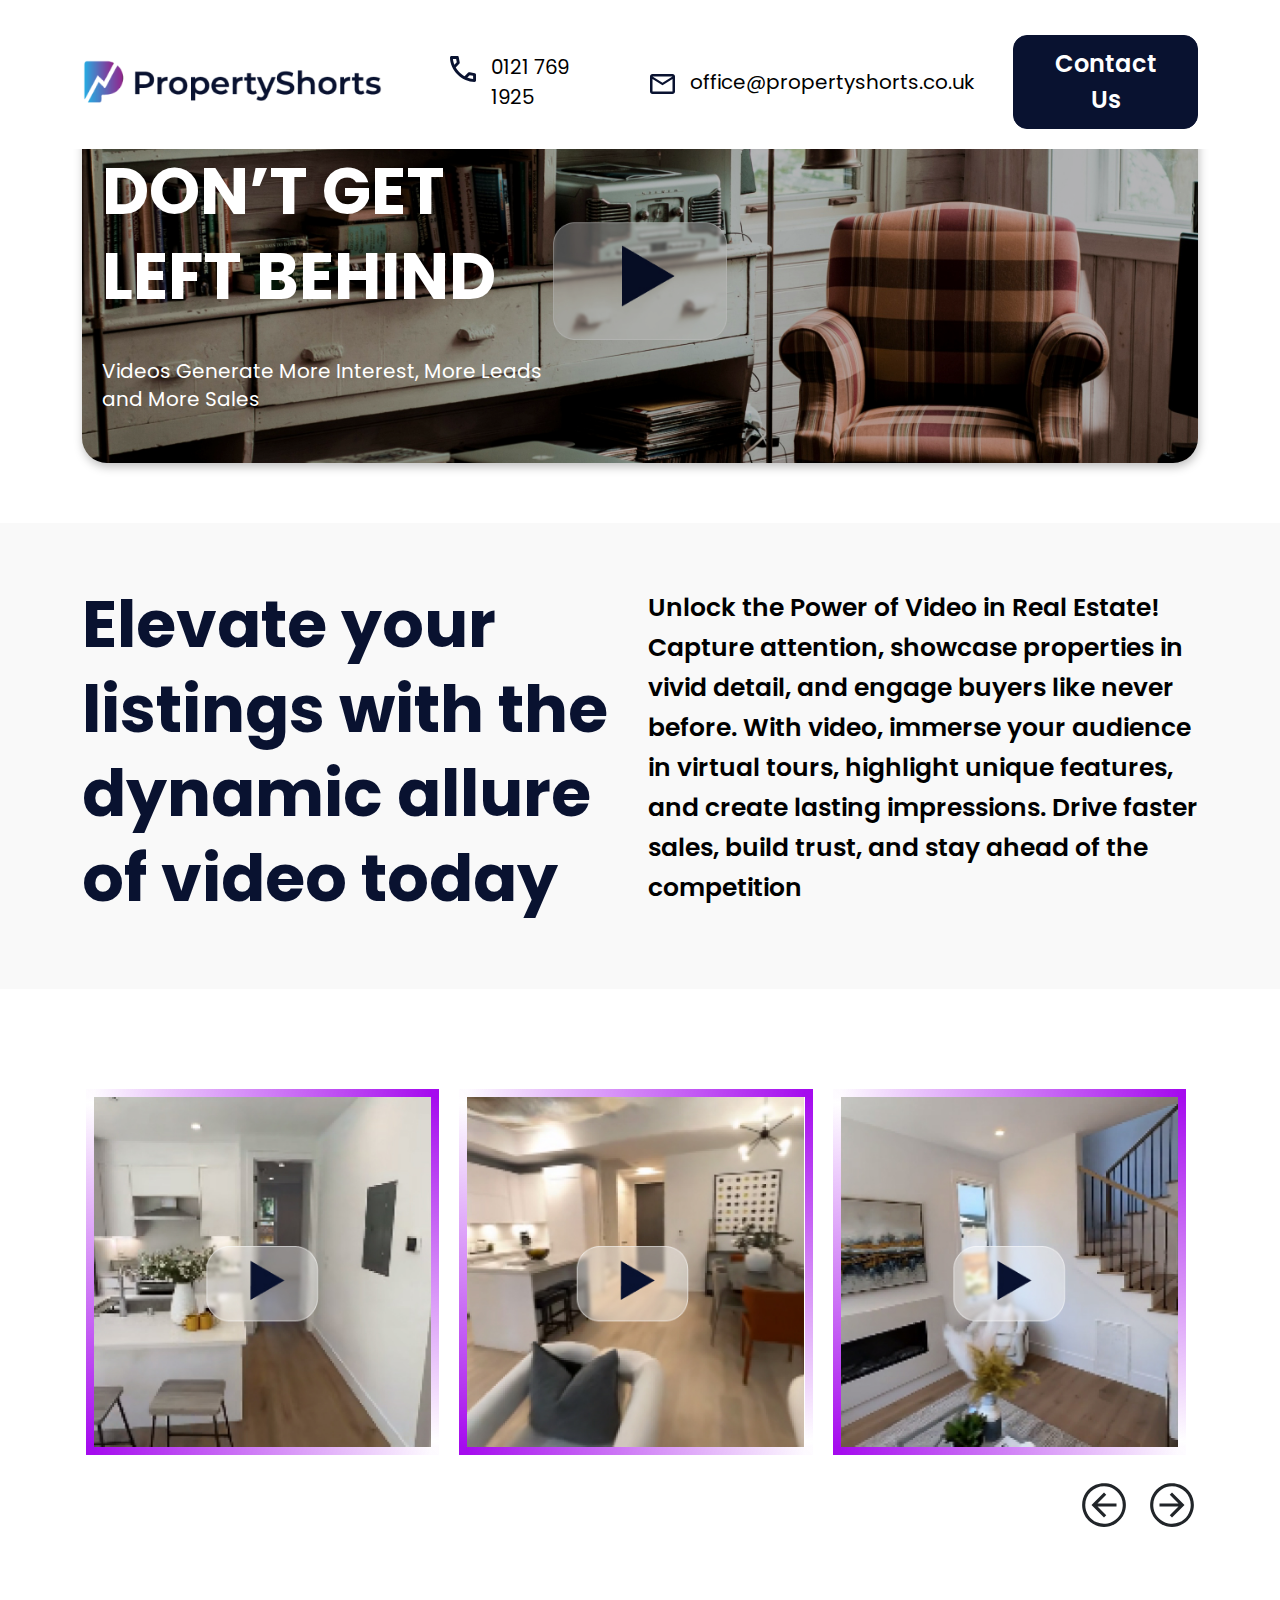
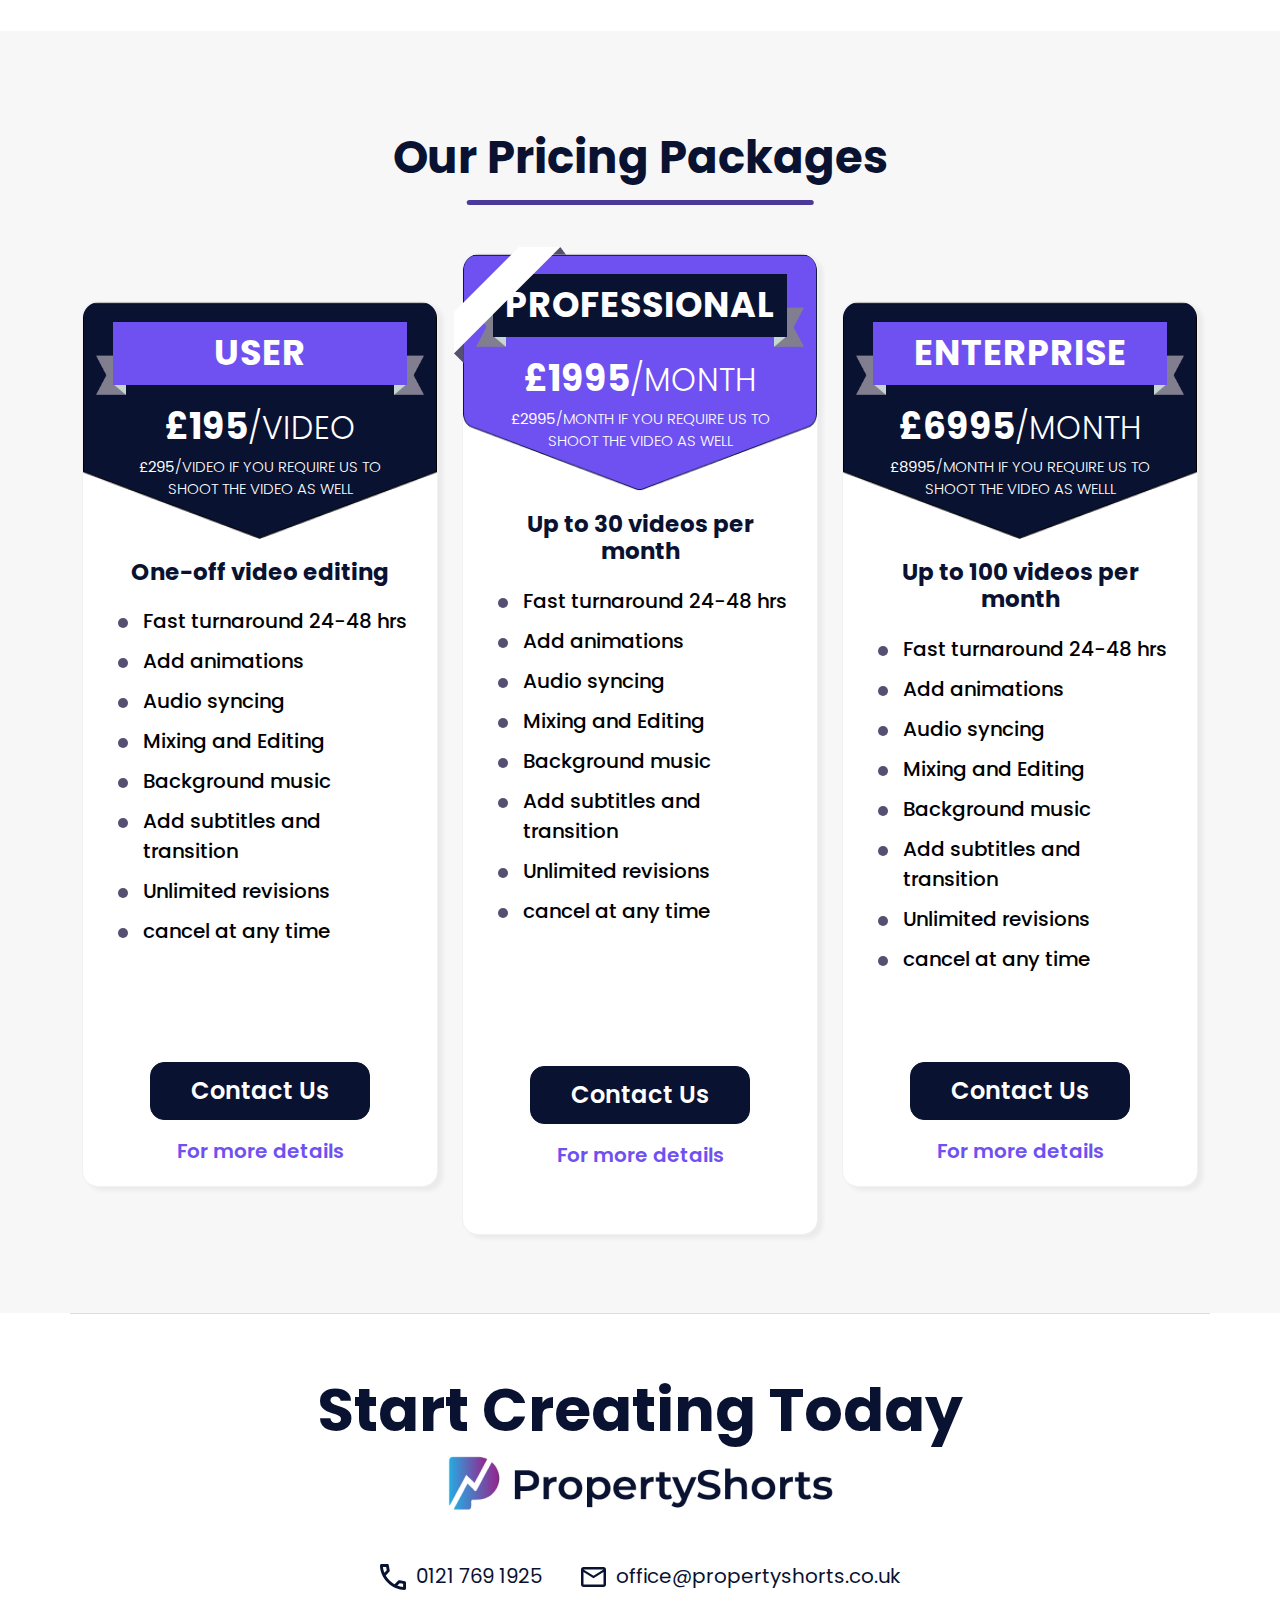
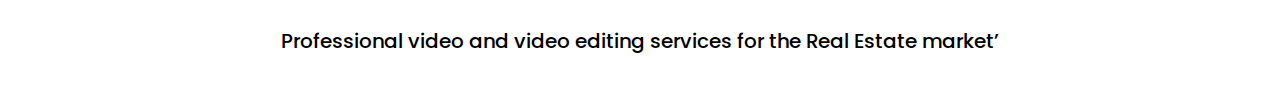
<file: html/index.html>
<!DOCTYPE html>
<html lang="en">
<head>
    <meta charset="UTF-8">
    <meta name="viewport" content="width=device-width, initial-scale=1.0">
    <title>Property Shorts</title>
    <link rel="preconnect" href="https://fonts.googleapis.com">
    <link rel="preconnect" href="https://fonts.gstatic.com" crossorigin>
    <link href="https://fonts.googleapis.com/css2?family=Poppins:wght@400;500;600;700&family=Montserrat:wght@300;400;500;600;700&display=swap" rel="stylesheet">
    <link rel="stylesheet" href="../assets/libs/magnific-popup/magnific-popup.min.css">
    <link rel="stylesheet" href="../assets/css/slick.css">
    <link rel="stylesheet" href="../assets/css/style.min.css">
    <link rel="stylesheet" href="../assets/css/responsive.css">
</head>
<body>
    <!--start navigation area-->
    <header class="header-area" id="header_area">
        <nav class="navbar navbar-expand-xl">
            <div class="container">
                <a class="navbar-brand " href="index.html "><img src="../assets/images/logo.png" alt=" "></a>
                <button class="navbar-toggler" type="button" data-bs-toggle="collapse" data-bs-target="#main_nav" aria-expanded="false" aria-label="Toggle navigation">
                    <span class="icon-bar"></span>
                    <span class="icon-bar"></span>
                    <span class="icon-bar"></span>
                </button>
                <div class="collapse navbar-collapse" id="main_nav">
                    <ul class="navbar-nav ms-auto">
                        <li class="nav-item"><a class="active nav-link" href="tel:01217691925">
                            <span>
                                <svg width="26" height="26" viewBox="0 0 26 26" fill="none" xmlns="http://www.w3.org/2000/svg">
                                <path d="M24.4833 26C21.4741 26 18.5009 25.3442 15.5639 24.0327C12.6269 22.7211 9.95463 20.8611 7.54722 18.4528C5.13982 16.0454 3.28033 13.3731 1.96878 10.4361C0.657222 7.49907 0.000962963 4.52593 0 1.51667C0 1.08333 0.144444 0.722222 0.433333 0.433333C0.722222 0.144444 1.08333 0 1.51667 0H7.36667C7.7037 0 8.00463 0.114592 8.26944 0.343778C8.53426 0.572963 8.69074 0.843555 8.73889 1.15556L9.67778 6.21111C9.72593 6.5963 9.71389 6.9213 9.64167 7.18611C9.56944 7.45093 9.43704 7.67963 9.24444 7.87222L5.74167 11.4111C6.22315 12.3019 6.79467 13.1623 7.45622 13.9923C8.11778 14.8224 8.84626 15.6231 9.64167 16.3944C10.388 17.1407 11.1704 17.8331 11.9889 18.4716C12.8074 19.11 13.6741 19.6936 14.5889 20.2222L17.9833 16.8278C18.2 16.6111 18.4831 16.4489 18.8327 16.341C19.1822 16.2331 19.525 16.2028 19.8611 16.25L24.8444 17.2611C25.1815 17.3574 25.4583 17.5322 25.675 17.7854C25.8917 18.0387 26 18.3213 26 18.6333V24.4833C26 24.9167 25.8556 25.2778 25.5667 25.5667C25.2778 25.8556 24.9167 26 24.4833 26ZM4.36944 8.66667L6.75278 6.28333L6.13889 2.88889H2.925C3.04537 3.87593 3.21389 4.85093 3.43056 5.81389C3.64722 6.77685 3.96019 7.72778 4.36944 8.66667ZM17.2972 21.5944C18.2361 22.0037 19.1933 22.3287 20.1688 22.5694C21.1443 22.8102 22.125 22.9667 23.1111 23.0389V19.8611L19.7167 19.175L17.2972 21.5944Z" fill="#091230"/>
                                </svg>
                            </span>
                            <span>0121 769 1925</span>
                        </a></li>
                        <li class="nav-item"><a class="nav-link" href="mailto:office@propertyshorts.co.uk">
                            <span><svg width="25" height="20" viewBox="0 0 25 20" fill="none" xmlns="http://www.w3.org/2000/svg">
                                <path d="M25 2.5C25 1.125 23.875 0 22.5 0H2.5C1.125 0 0 1.125 0 2.5V17.5C0 18.875 1.125 20 2.5 20H22.5C23.875 20 25 18.875 25 17.5V2.5ZM22.5 2.5L12.5 8.75L2.5 2.5H22.5ZM22.5 17.5H2.5V5L12.5 11.25L22.5 5V17.5Z" fill="#091230"/>
                                </svg>
                            </span>
                            <span>office@propertyshorts.co.uk</span>
                        </a></li>
                        <li class="nav-item"><a class="nav-link p-0" href="./contact-us.html">
                            <span class="btn btn-dark">Contact Us</span>
                        </a></li>
                    </ul>
                </div>
            </div>
        </nav>
    </header>
    <!--end navigation area-->

    <!-- start mobile header area   -->
    <div class="mobile-header">
        <div class="container-fluid">
            <div class="row align-items-center">
                <div class="col-6">
                    <div class="site-logo">
                        <a href="index.html "><img src="../assets/images/logo.png" alt=" "></a>
                    </div>
                </div>
                <div class="col-6 text-end">
                    <div class="mobile-header-right">
                        <button class="navbar-toggler">
                            <span class="icon-bar"></span>
                            <span class="icon-bar"></span>
                            <span class="icon-bar"></span>
                        </button>
                    </div>
                </div>
            </div>
        </div>
    </div>
    <!-- end mobile header area   -->

    <!-- start offcanvas menu  -->
    <div class="offcanvas-wraper">
        <div class="container">
            <div class="row">
                <div class="col-lg-12">
                    <ul class="list-menu">
                        <li class="nav-item"><a class="active nav-link" href="tel:01217691925">
                            <span class="text-white me-3">
                                <svg width="26" height="26" viewBox="0 0 26 26" fill="none" xmlns="http://www.w3.org/2000/svg">
                                <path d="M24.4833 26C21.4741 26 18.5009 25.3442 15.5639 24.0327C12.6269 22.7211 9.95463 20.8611 7.54722 18.4528C5.13982 16.0454 3.28033 13.3731 1.96878 10.4361C0.657222 7.49907 0.000962963 4.52593 0 1.51667C0 1.08333 0.144444 0.722222 0.433333 0.433333C0.722222 0.144444 1.08333 0 1.51667 0H7.36667C7.7037 0 8.00463 0.114592 8.26944 0.343778C8.53426 0.572963 8.69074 0.843555 8.73889 1.15556L9.67778 6.21111C9.72593 6.5963 9.71389 6.9213 9.64167 7.18611C9.56944 7.45093 9.43704 7.67963 9.24444 7.87222L5.74167 11.4111C6.22315 12.3019 6.79467 13.1623 7.45622 13.9923C8.11778 14.8224 8.84626 15.6231 9.64167 16.3944C10.388 17.1407 11.1704 17.8331 11.9889 18.4716C12.8074 19.11 13.6741 19.6936 14.5889 20.2222L17.9833 16.8278C18.2 16.6111 18.4831 16.4489 18.8327 16.341C19.1822 16.2331 19.525 16.2028 19.8611 16.25L24.8444 17.2611C25.1815 17.3574 25.4583 17.5322 25.675 17.7854C25.8917 18.0387 26 18.3213 26 18.6333V24.4833C26 24.9167 25.8556 25.2778 25.5667 25.5667C25.2778 25.8556 24.9167 26 24.4833 26ZM4.36944 8.66667L6.75278 6.28333L6.13889 2.88889H2.925C3.04537 3.87593 3.21389 4.85093 3.43056 5.81389C3.64722 6.77685 3.96019 7.72778 4.36944 8.66667ZM17.2972 21.5944C18.2361 22.0037 19.1933 22.3287 20.1688 22.5694C21.1443 22.8102 22.125 22.9667 23.1111 23.0389V19.8611L19.7167 19.175L17.2972 21.5944Z" fill="currentColor"/>
                                </svg>
                            </span>
                            <span>0121 769 1925</span>
                        </a></li>
                        <li class="nav-item"><a class="nav-link" href="mailto:office@propertyshorts.co.uk">
                            <span class="text-white me-3"><svg width="25" height="20" viewBox="0 0 25 20" fill="none" xmlns="http://www.w3.org/2000/svg">
                                <path d="M25 2.5C25 1.125 23.875 0 22.5 0H2.5C1.125 0 0 1.125 0 2.5V17.5C0 18.875 1.125 20 2.5 20H22.5C23.875 20 25 18.875 25 17.5V2.5ZM22.5 2.5L12.5 8.75L2.5 2.5H22.5ZM22.5 17.5H2.5V5L12.5 11.25L22.5 5V17.5Z" fill="currentColor"/>
                                </svg>
                            </span>
                            <span>office@propertyshorts.co.uk</span>
                        </a></li>
                        <li class="nav-item"><a class="nav-link p-0" href="./contact-us.html">
                            <span class="btn btn-light w-100">Contact Us</span>
                        </a></li>
                    </ul>
                </div>
            </div>
        </div>
    </div>
    <!-- end offcanvas menu  -->

    <!-- start hero area  -->
    <section class="hero-area">
        <div class="container">
            <div class="row">
                <div class="col-lg-12">
                    <div class="hero-content video-cover">
                        <video class="hero-video" src="//cdn-cf-east.streamable.com/video/mp4/ksprd5.mp4?Expires=1707416766683&Key-Pair-Id=APKAIEYUVEN4EVB2OKEQ&Signature=cd6N-8a3fiVjN6lahdXCiq5G9DUQ6X6kx4ExCBBaSuBQWJXWSw-UWlOjzde4McYhKDoE8-JysCl5F3oYS-XX8V4qoGdUi2OkJ0FIpbjmpHtE-ohVFimihy70bRFYPmLhs8GMO4MXOtEJXaD9hkFADjaQkQH7VuQm~nFiYnXx8aK8A~su6cpoJfa0PnkevkPEUOfF1J0-vOuSSfeAY6SOx8t6llQ71ydeeLDIDJt492xvNMGG0lbeLWhYf5M2IY7K3WBoT75WkRJv36zK9Vo4ldRlkwSEs734R-gfXlHTyChkBAHyu96p2KOnYM-fbG2MYLU6iOf4ofqqUefjKJiS~Q__" 
                            poster="../assets/images/hero-bg.jpg" 
                            autoplay 
                            loop
                            muted
                            playsinline
                            disablepictureinpicture
                            disableremoteplayback
                            >
                        </video>

                        <h1>Don’t get 
                            left behind
                        </h1>

                        <div class="hero-info">
                            Videos Generate More Interest, 
                            More Leads and More Sales
                        </div>
                    </div>
                </div>
            </div>
        </div>
    </section>
    <!-- end hero area  -->

    <!-- start about area  -->
    <section class="about-area">
        <div class="container">
            <div class="row align-items-center g-3">
                <div class="col-md-6 text-start">
                    <div class="about-heading">
                        <h2 class="h1">Elevate your listings with the dynamic allure of video today</h2>
                    </div>
                </div>
                <div class="col-md-6">
                    <div class="about-content">
                        <p>Unlock the Power of Video in Real Estate! Capture attention, showcase properties in vivid detail, and engage buyers like never before. With video, immerse your audience in virtual tours, highlight unique features, and create lasting impressions. Drive faster sales, build trust, and stay ahead of the competition</p>
                    </div>
                </div>
            </div>
        </div>
    </section>
    <!-- end about area  -->

    <!-- start video slider area  -->
    <section class="video-slider-area">
        <div class="container">
            <div class="row">
                <div class="col-12">
                    <div 
                        class="slick-slider mb-4" 
                        data-slick='{
                            "slidesToShow": 3, 
                            "slidesToScroll": 1,
                            "responsive": [
                                {
                                    "breakpoint": 992,
                                    "settings": {
                                        "slidesToShow": 3
                                    }
                                },
                                {
                                    "breakpoint": 767,
                                    "settings": {
                                        "slidesToShow": 1
                                    }
                                }
                            ]
                        }' 
                        data-prev=".slick-video-slider--prev" 
                        data-next=".slick-video-slider--next"
                        >
                        <!-- Video Item -->
                        <div class="video-item">
                            <a href=" https://streamable.com/e/ksprd5" class="d-flex popup-video">
                                <video class="hover-video" 
                                    poster="../assets/images/video-1.jpg" 
                                    src="//cdn-cf-east.streamable.com/video/mp4/ksprd5.mp4?Expires=1707421506284&Key-Pair-Id=APKAIEYUVEN4EVB2OKEQ&Signature=DA7CJSuThIvgMhVTPpA9n~~lKDnkxj9MTmU1ym1KVqlD5lTdLCKudon6JSd5G85y269GbRoE8sIGQU~A1PbuaPchzAp2X8kTpO-fGiwdSsvpout301HRfhJTUbqAEgC6Jlg~cmyWcpekxb4Xo8uuJp7rqP6rvPD8hpLPGd9~FRCc8ZxUWWWKQv-a9uISE3WXTQj28B-0PuACZAAdpKfqyY9-IlnFqhDPDqrOuTGsJPmt47pATUKPwz1UJvUICT08mxlyakrtMIsKJUfuxRRXFhBFMYqNR7EoTD6wNoxKW9GljR4at5KjoegjAw9Y1VTjc8zR85M-E26cVK5s6oAwcQ__" 
                                    loop
                                    playsinline
                                    disablepictureinpicture
                                    disableremoteplayback
                                    >
                                </video>
                            </a>
                        </div>
                        <!-- Video Item -->
                        <div class="video-item">
                            <a href=" https://streamable.com/e/ivmecc" class="d-flex popup-video">
                                <video class="hover-video" 
                                    poster="../assets/images/video-2.jpg" 
                                    src="//cdn-cf-east.streamable.com/video/mp4/ivmecc.mp4?Expires=1707421452709&Key-Pair-Id=APKAIEYUVEN4EVB2OKEQ&Signature=EpeexEYP-~Eb2ms2V2b88Uam7lkPrx3U7Xag5sYdqsF2VEI~rokp-B7w7k8YX06xMqs4KTTVP6xUsyd~gQsstPjycPceCQedQNxFtnCkebbE7dMCDq8EXMk6fy7v8vcfswcpWpPJ9rSLynm-DcyZQJkxWNFYmwzfs5osWAUl3keRg9knIAhbdaVf7Qy784d4WpZ78rIex6AUww7vYMmJSw1AG1M7MiXrVmewC0n1zOxIRdrvBVFdHBFrjZWxn1UXvXQ93o1YlbVWvl~kqxXXUUFbNICWCipDGII2t~QwaOtXSmcUWQAuz1cNx9wxBNBdcnVh-ThCa6TS0LW-HiymiQ__" 
                                    loop
                                    playsinline
                                    disablepictureinpicture
                                    disableremoteplayback
                                    >
                                </video>
                            </a>
                        </div>
                        <!-- Video Item -->
                        <div class="video-item">
                            <a href=" https://streamable.com/e/4cnz2l" class="d-flex popup-video">
                                <video class="hover-video" 
                                    poster="../assets/images/video-3.jpg" 
                                    src="//cdn-cf-east.streamable.com/video/mp4/4cnz2l.mp4?Expires=1707421532738&Key-Pair-Id=APKAIEYUVEN4EVB2OKEQ&Signature=TpBk67j2SmPbHOkOj45BrRVWfjc1hMCJvh4ezyvezi0zRPZ00vHKMddEThcvpSrkp1JN4ax9sZd6WfDpYulhj6ZW2XIyzI~1xCotQDhiQAGGF3kPVunCemtZFnpZGkQ-WkOPpJsaf~Svx14os0HoEYO0hoz8YobdPHsHyi26DGlWgtisdU8kj66SFjwMOSeb7YoEDV14G7mQe~D1kJtUiruPZmUb-R8Gz3y3JYfFpDz~G872DG71WT~2c27~DVqp7pucUVglaGZbU1TpgwG2rxTd7oWcpqYhlYCGQInex-MT1yINscnF2vLP51uTZbC9oyUa2x911FIdPisGmAuhCg__" 
                                    loop
                                    playsinline
                                    disablepictureinpicture
                                    disableremoteplayback
                                    >
                                </video>
                            </a>
                        </div>
                        <!-- Video Item -->
                        <div class="video-item">
                            <a href=" https://streamable.com/e/ksprd5" class="d-flex popup-video">
                                <video class="hover-video" 
                                    poster="../assets/images/video-1.jpg" 
                                    src="//cdn-cf-east.streamable.com/video/mp4/ksprd5.mp4?Expires=1707421506284&Key-Pair-Id=APKAIEYUVEN4EVB2OKEQ&Signature=DA7CJSuThIvgMhVTPpA9n~~lKDnkxj9MTmU1ym1KVqlD5lTdLCKudon6JSd5G85y269GbRoE8sIGQU~A1PbuaPchzAp2X8kTpO-fGiwdSsvpout301HRfhJTUbqAEgC6Jlg~cmyWcpekxb4Xo8uuJp7rqP6rvPD8hpLPGd9~FRCc8ZxUWWWKQv-a9uISE3WXTQj28B-0PuACZAAdpKfqyY9-IlnFqhDPDqrOuTGsJPmt47pATUKPwz1UJvUICT08mxlyakrtMIsKJUfuxRRXFhBFMYqNR7EoTD6wNoxKW9GljR4at5KjoegjAw9Y1VTjc8zR85M-E26cVK5s6oAwcQ__" 
                                    loop
                                    playsinline
                                    disablepictureinpicture
                                    disableremoteplayback
                                    >
                                </video>
                            </a>
                        </div>
                        <!-- Video Item -->
                        <div class="video-item">
                            <a href=" https://streamable.com/e/ivmecc" class="d-flex popup-video">
                                <video class="hover-video" 
                                    poster="../assets/images/video-2.jpg" 
                                    src="//cdn-cf-east.streamable.com/video/mp4/ivmecc.mp4?Expires=1707421452709&Key-Pair-Id=APKAIEYUVEN4EVB2OKEQ&Signature=EpeexEYP-~Eb2ms2V2b88Uam7lkPrx3U7Xag5sYdqsF2VEI~rokp-B7w7k8YX06xMqs4KTTVP6xUsyd~gQsstPjycPceCQedQNxFtnCkebbE7dMCDq8EXMk6fy7v8vcfswcpWpPJ9rSLynm-DcyZQJkxWNFYmwzfs5osWAUl3keRg9knIAhbdaVf7Qy784d4WpZ78rIex6AUww7vYMmJSw1AG1M7MiXrVmewC0n1zOxIRdrvBVFdHBFrjZWxn1UXvXQ93o1YlbVWvl~kqxXXUUFbNICWCipDGII2t~QwaOtXSmcUWQAuz1cNx9wxBNBdcnVh-ThCa6TS0LW-HiymiQ__" 
                                    loop
                                    playsinline
                                    disablepictureinpicture
                                    disableremoteplayback
                                    >
                                </video>
                            </a>
                        </div>
                        <!-- Video Item -->
                        <div class="video-item">
                            <a href=" https://streamable.com/e/4cnz2l" class="d-flex popup-video">
                                <video class="hover-video" 
                                    poster="../assets/images/video-3.jpg" 
                                    src="//cdn-cf-east.streamable.com/video/mp4/4cnz2l.mp4?Expires=1707421532738&Key-Pair-Id=APKAIEYUVEN4EVB2OKEQ&Signature=TpBk67j2SmPbHOkOj45BrRVWfjc1hMCJvh4ezyvezi0zRPZ00vHKMddEThcvpSrkp1JN4ax9sZd6WfDpYulhj6ZW2XIyzI~1xCotQDhiQAGGF3kPVunCemtZFnpZGkQ-WkOPpJsaf~Svx14os0HoEYO0hoz8YobdPHsHyi26DGlWgtisdU8kj66SFjwMOSeb7YoEDV14G7mQe~D1kJtUiruPZmUb-R8Gz3y3JYfFpDz~G872DG71WT~2c27~DVqp7pucUVglaGZbU1TpgwG2rxTd7oWcpqYhlYCGQInex-MT1yINscnF2vLP51uTZbC9oyUa2x911FIdPisGmAuhCg__" 
                                    loop
                                    playsinline
                                    disablepictureinpicture
                                    disableremoteplayback
                                    >
                                </video>
                            </a>
                        </div>
                    </div>

                    <!-- CAROUSEL -->
                    <ul class="d-flex justify-content-end align-items-center gap-3">
                        <li><button type="button" class="arrow-icon btn p-0 rounded-circle shadow-none outline-0 cursor-pointer slick-video-slider--prev">
                            <svg width="50" height="50" viewBox="0 0 50 50" fill="none" xmlns="http://www.w3.org/2000/svg">
                                <path d="M25 12.5L27.2344 14.6766L18.5156 23.4375H37.5V26.5625H18.5156L27.2344 35.2703L25 37.5L12.5 25L25 12.5Z" fill="currentColor"/>
                                <path d="M25 46.875C29.3265 46.875 33.5558 45.5921 37.1531 43.1884C40.7504 40.7848 43.5542 37.3683 45.2099 33.3712C46.8655 29.3741 47.2987 24.9757 46.4547 20.7324C45.6106 16.4891 43.5272 12.5913 40.468 9.53205C37.4087 6.47277 33.5109 4.38938 29.2676 3.54533C25.0243 2.70128 20.6259 3.13448 16.6288 4.79014C12.6317 6.44581 9.21525 9.24959 6.81159 12.8469C4.40794 16.4442 3.12499 20.6735 3.12499 25C3.13161 30.7996 5.43842 36.3597 9.53934 40.4607C13.6403 44.5616 19.2004 46.8684 25 46.875ZM25 6.25001C28.7084 6.25001 32.3335 7.34968 35.4169 9.40995C38.5004 11.4702 40.9036 14.3986 42.3227 17.8247C43.7419 21.2508 44.1132 25.0208 43.3897 28.658C42.6662 32.2951 40.8805 35.636 38.2582 38.2583C35.636 40.8805 32.2951 42.6663 28.6579 43.3897C25.0208 44.1132 21.2508 43.7419 17.8247 42.3228C14.3986 40.9036 11.4702 38.5004 9.40994 35.417C7.34966 32.3335 6.24999 28.7084 6.24999 25C6.25578 20.029 8.23308 15.2632 11.7481 11.7482C15.2632 8.2331 20.029 6.2558 25 6.25001Z" fill="currentColor"/>
                            </svg>
                        </button></li>
                        <li><button type="button" class="arrow-icon btn p-0 rounded-circle shadow-none outline-0 cursor-pointer slick-video-slider--next">
                            <svg width="50" height="50" viewBox="0 0 50 50" fill="none" xmlns="http://www.w3.org/2000/svg">
                                <path d="M25 12.5L22.7656 14.6766L31.4844 23.4375H12.5V26.5625H31.4844L22.7656 35.2703L25 37.5L37.5 25L25 12.5Z" fill="currentColor"/>
                                <path d="M25 46.875C20.6735 46.875 16.4442 45.5921 12.8469 43.1884C9.24959 40.7848 6.44581 37.3683 4.79014 33.3712C3.13448 29.3741 2.70128 24.9757 3.54533 20.7324C4.38938 16.4891 6.47277 12.5913 9.53205 9.53205C12.5913 6.47277 16.4891 4.38938 20.7324 3.54533C24.9757 2.70128 29.3741 3.13448 33.3712 4.79014C37.3683 6.44581 40.7848 9.24959 43.1884 12.8469C45.5921 16.4442 46.875 20.6735 46.875 25C46.8684 30.7996 44.5616 36.3597 40.4607 40.4607C36.3597 44.5616 30.7996 46.8684 25 46.875ZM25 6.25001C21.2916 6.25001 17.6665 7.34968 14.5831 9.40995C11.4996 11.4702 9.09641 14.3986 7.67727 17.8247C6.25813 21.2508 5.88681 25.0208 6.61029 28.658C7.33376 32.2951 9.11952 35.636 11.7418 38.2583C14.364 40.8805 17.7049 42.6663 21.3421 43.3897C24.9792 44.1132 28.7492 43.7419 32.1753 42.3228C35.6014 40.9036 38.5298 38.5004 40.5901 35.417C42.6503 32.3335 43.75 28.7084 43.75 25C43.7442 20.029 41.7669 15.2632 38.2519 11.7482C34.7368 8.2331 29.971 6.2558 25 6.25001Z" fill="currentColor"/>
                            </svg>
                        </button></li>
                    </ul>
                </div>
            </div>
        </div>
    </section>
    <!-- end video slider area  -->

    <!-- start priceing area  -->
    <section class="pricing-area">
        <div class="container">
            <div class="row">
                <div class="col-lg-12 text-center">
                    <div class="section-title">
                        <h2>Our Pricing Packages</h2>
                    </div>
                </div>
            </div>
        </div>
        <div class="container">
            <div class="row gx-3 gx-xl-5">
                <div class="col-lg-12">
                    <div 
                        class="price-slider row mb-4" 
                        data-slick='{
                            "slidesToShow": 1, 
                            "slidesToScroll": 1,
                            "responsive": [
                                {
                                    "breakpoint": 767,
                                    "settings": {
                                        "slidesToShow": 1
                                    }
                                }
                            ]
                        }' 
                        data-prev=".slick-price-slider--prev" 
                        data-next=".slick-price-slider--next"
                        >
                        <!-- Single Price -->
                        <div class="single-slide col-md-4 col-xl-4">
                            <div class="single-price-item">
                                <div class="item--header">
                                    <h3 class="price-name"><span>User</span></h3>
                                    <div class="price-info">
                                        <h4 class="text-white h2 text-uppercase">£195<small class="fw-light">/Video</small></h4>
                                        <p class="text-uppercase h6 fw-light text-white lh-base"><strong>£295</strong>/video if you require us to shoot the video as well</p>
                                    </div>
                                </div>
                                <div class="item--body">
                                    <h4 class="price-label text-center">
                                        One-off video editing
                                    </h4>
        
                                    <ul class="list-block price--features">
                                        <li>Fast turnaround 24-48 hrs</li>
                                        <li>Add animations</li>
                                        <li>Audio syncing</li>
                                        <li>Mixing and Editing</li>
                                        <li>Background music</li>
                                        <li>Add subtitles and transition</li>
                                        <li>Unlimited revisions</li>
                                        <li>cancel at any time</li>
                                    </ul>
                                </div>
                                <div class="item--footer">
                                    <a href="#" class="btn btn-dark mb-3">Contact Us</a>
                                    <div>
                                        <a href="#" class="more-info fw-semibold">For more details</a>
                                    </div>
                                </div>
                            </div>
                        </div>
                        <!-- Single Price -->
                        <div class="single-slide col-md-4 col-xl-4">
                            <div class="single-price-item active">
                                <div class="item--header">
                                    <h3 class="price-name"><span>Professional</span></h3>
                                    <div class="price-info">
                                        <h4 class="text-white h2 text-uppercase">£1995<small class="fw-light">/Month</small></h4>
                                        <p class="text-uppercase h6 fw-light text-white lh-base"><strong>£2995</strong>/month if you require us to shoot the video as well</p>
                                    </div>
                                </div>
                                <div class="item--body">
                                    <h4 class="price-label text-center">
                                        Up to 30 videos per month
                                    </h4>
        
                                    <ul class="list-block price--features">
                                        <li>Fast turnaround 24-48 hrs</li>
                                        <li>Add animations</li>
                                        <li>Audio syncing</li>
                                        <li>Mixing and Editing</li>
                                        <li>Background music</li>
                                        <li>Add subtitles and transition</li>
                                        <li>Unlimited revisions</li>
                                        <li>cancel at any time</li>
                                    </ul>
                                </div>
                                <div class="item--footer">
                                    <a href="#" class="btn btn-dark mb-3">Contact Us</a>
                                    <div>
                                        <a href="#" class="more-info fw-semibold">For more details</a>
                                    </div>
                                </div>
                            </div>
                        </div>
                        <!-- Single Price -->
                        <div class="single-slide col-md-4 col-xl-4">
                            <div class="single-price-item">
                                <div class="item--header">
                                    <h3 class="price-name"><span>enterprise</span></h3>
                                    <div class="price-info">
                                        <h4 class="text-white h2 text-uppercase">£6995<small class="fw-light">/Month</small></h4>
                                        <p class="text-uppercase h6 fw-light text-white lh-base"><strong>£8995</strong>/month if you require us to shoot the video as welll</p>
                                    </div>
                                </div>
                                <div class="item--body">
                                    <h4 class="price-label text-center">
                                        Up to 100 videos per month
                                    </h4>
        
                                    <ul class="list-block price--features">
                                        <li>Fast turnaround 24-48 hrs</li>
                                        <li>Add animations</li>
                                        <li>Audio syncing</li>
                                        <li>Mixing and Editing</li>
                                        <li>Background music</li>
                                        <li>Add subtitles and transition</li>
                                        <li>Unlimited revisions</li>
                                        <li>cancel at any time</li>
                                    </ul>
                                </div>
                                <div class="item--footer">
                                    <a href="#" class="btn btn-dark mb-3">Contact Us</a>
                                    <div>
                                        <a href="#" class="more-info fw-semibold">For more details</a>
                                    </div>
                                </div>
                            </div>
                        </div>
                    </div>
                </div>
            </div>
        </div>
    </section>
    <!-- end priceing area  -->

    <!-- start footer area  -->
    <section class="footer-area">
        <div class="footer-top">
            <div class="container">
                <div class="row">
                    <div class="col-12 text-center">
                        <div class="footer-top--content">
                            <h2 class="footer-heading mb-2">Start Creating Today</h2>
                            <div class="footer-logo mb-5">
                                <img src="../assets/images/logo.png" alt="">
                            </div>
                            <ul class="list-inline list-contact">
                                <li class="list-inline-item"><a href="tel:01217691925" class="link-dark">
                                    <span>
                                        <svg width="26" height="26" viewBox="0 0 26 26" fill="none" xmlns="http://www.w3.org/2000/svg">
                                        <path d="M24.4833 26C21.4741 26 18.5009 25.3442 15.5639 24.0327C12.6269 22.7211 9.95463 20.8611 7.54722 18.4528C5.13982 16.0454 3.28033 13.3731 1.96878 10.4361C0.657222 7.49907 0.000962963 4.52593 0 1.51667C0 1.08333 0.144444 0.722222 0.433333 0.433333C0.722222 0.144444 1.08333 0 1.51667 0H7.36667C7.7037 0 8.00463 0.114592 8.26944 0.343778C8.53426 0.572963 8.69074 0.843555 8.73889 1.15556L9.67778 6.21111C9.72593 6.5963 9.71389 6.9213 9.64167 7.18611C9.56944 7.45093 9.43704 7.67963 9.24444 7.87222L5.74167 11.4111C6.22315 12.3019 6.79467 13.1623 7.45622 13.9923C8.11778 14.8224 8.84626 15.6231 9.64167 16.3944C10.388 17.1407 11.1704 17.8331 11.9889 18.4716C12.8074 19.11 13.6741 19.6936 14.5889 20.2222L17.9833 16.8278C18.2 16.6111 18.4831 16.4489 18.8327 16.341C19.1822 16.2331 19.525 16.2028 19.8611 16.25L24.8444 17.2611C25.1815 17.3574 25.4583 17.5322 25.675 17.7854C25.8917 18.0387 26 18.3213 26 18.6333V24.4833C26 24.9167 25.8556 25.2778 25.5667 25.5667C25.2778 25.8556 24.9167 26 24.4833 26ZM4.36944 8.66667L6.75278 6.28333L6.13889 2.88889H2.925C3.04537 3.87593 3.21389 4.85093 3.43056 5.81389C3.64722 6.77685 3.96019 7.72778 4.36944 8.66667ZM17.2972 21.5944C18.2361 22.0037 19.1933 22.3287 20.1688 22.5694C21.1443 22.8102 22.125 22.9667 23.1111 23.0389V19.8611L19.7167 19.175L17.2972 21.5944Z" fill="#091230"/>
                                        </svg>
                                    </span>
                                    <span>0121 769 1925</span>
                                </a></li>
                                <li class="list-inline-item"><a href="mailto:office@propertyshorts.co.uk" class="link-dark">
                                    <span><svg width="25" height="20" viewBox="0 0 25 20" fill="none" xmlns="http://www.w3.org/2000/svg">
                                        <path d="M25 2.5C25 1.125 23.875 0 22.5 0H2.5C1.125 0 0 1.125 0 2.5V17.5C0 18.875 1.125 20 2.5 20H22.5C23.875 20 25 18.875 25 17.5V2.5ZM22.5 2.5L12.5 8.75L2.5 2.5H22.5ZM22.5 17.5H2.5V5L12.5 11.25L22.5 5V17.5Z" fill="#091230"/>
                                        </svg>
                                    </span>
                                    <span>office@propertyshorts.co.uk</span>
                                </a></li>
                            </ul>
                            <div class="footer-copyright">Professional video and video editing services for the Real Estate market’</div>
                        </div>
                    </div>
                </div>
            </div>
        </div>
    </section>
    <!-- end footer area  -->



    <!-- All js here -->
    <script src="../assets/js/jquery-3.6.0-min.js "></script>
    <script src="../assets/js/jquery.sticky.js "></script>
    <script src="../assets/js/bootstrap.min.js "></script>
    <script src="../assets/js/slick.js"></script>
    <script src="../assets/libs/magnific-popup/jquery.magnific-popup.min.js"></script>
    <!-- custom js -->
    <script src="../assets/js/main.js "></script>

</body>
</html>
</file>
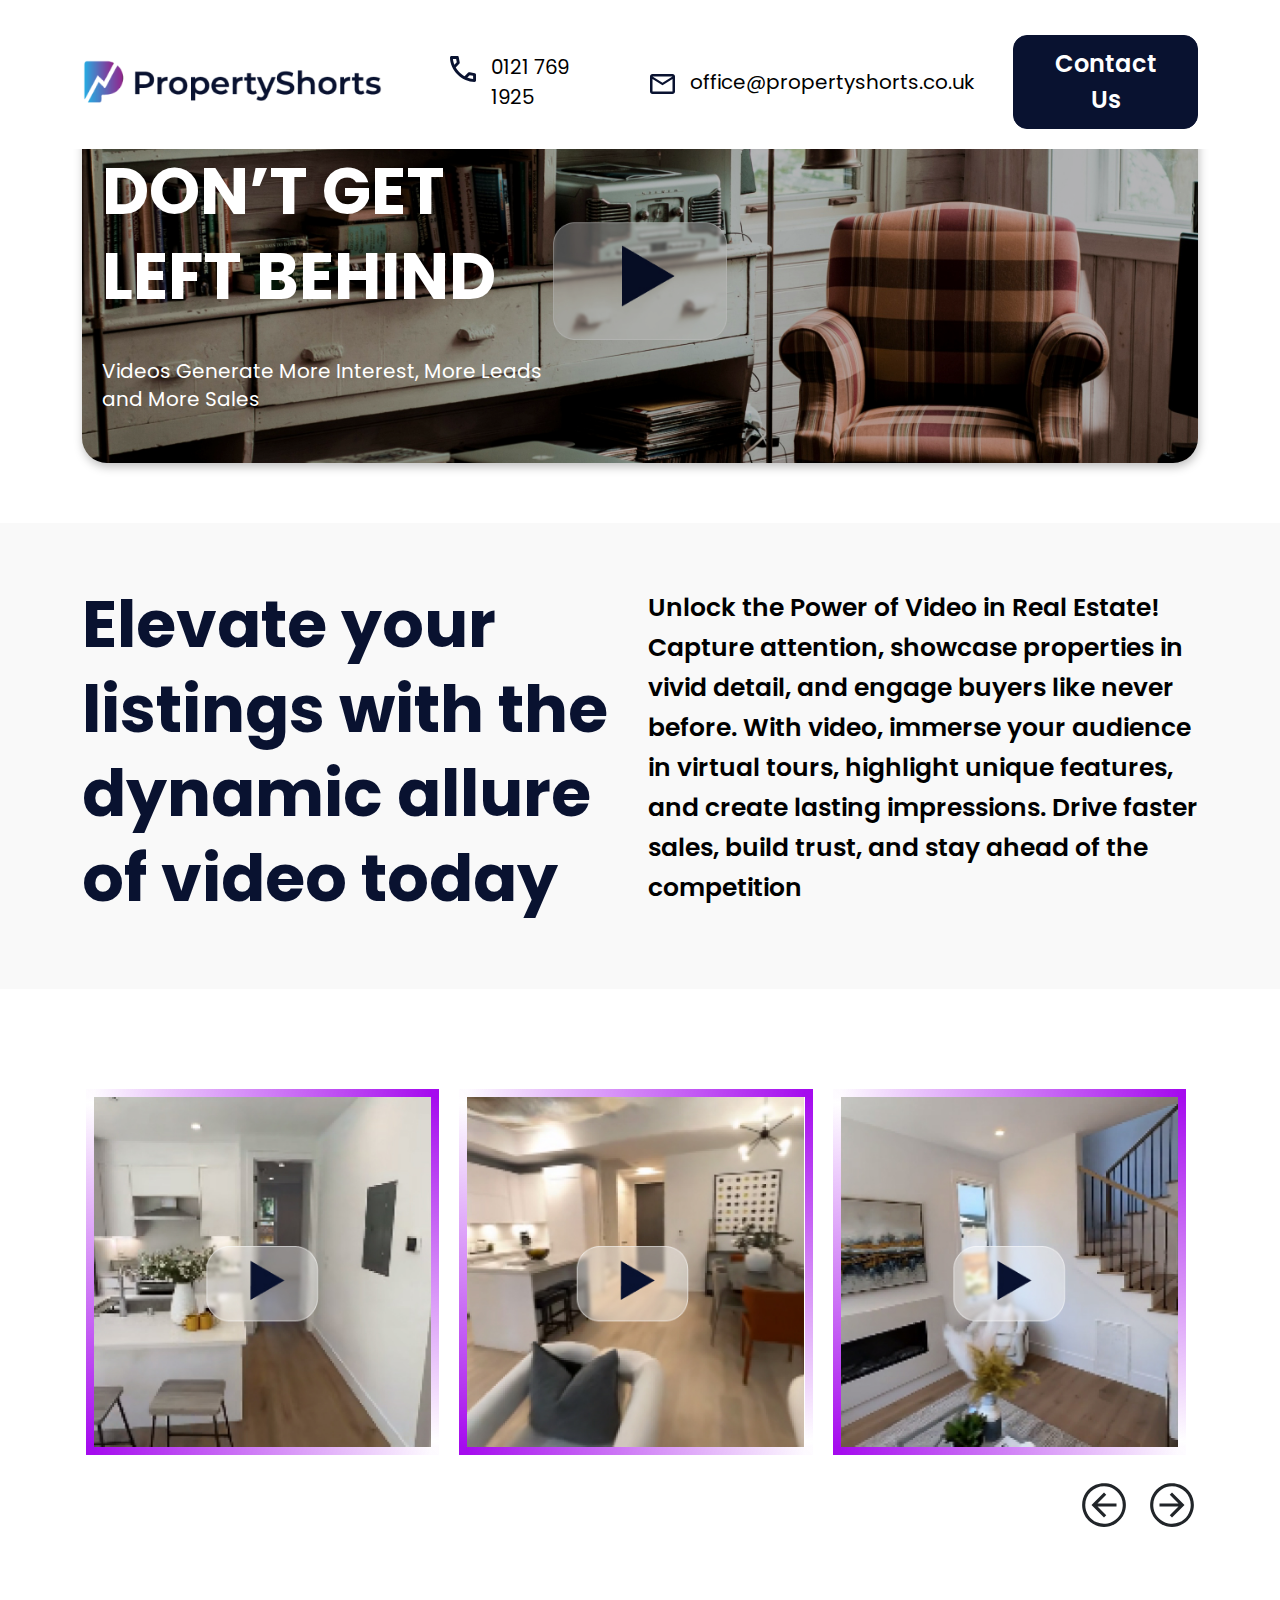
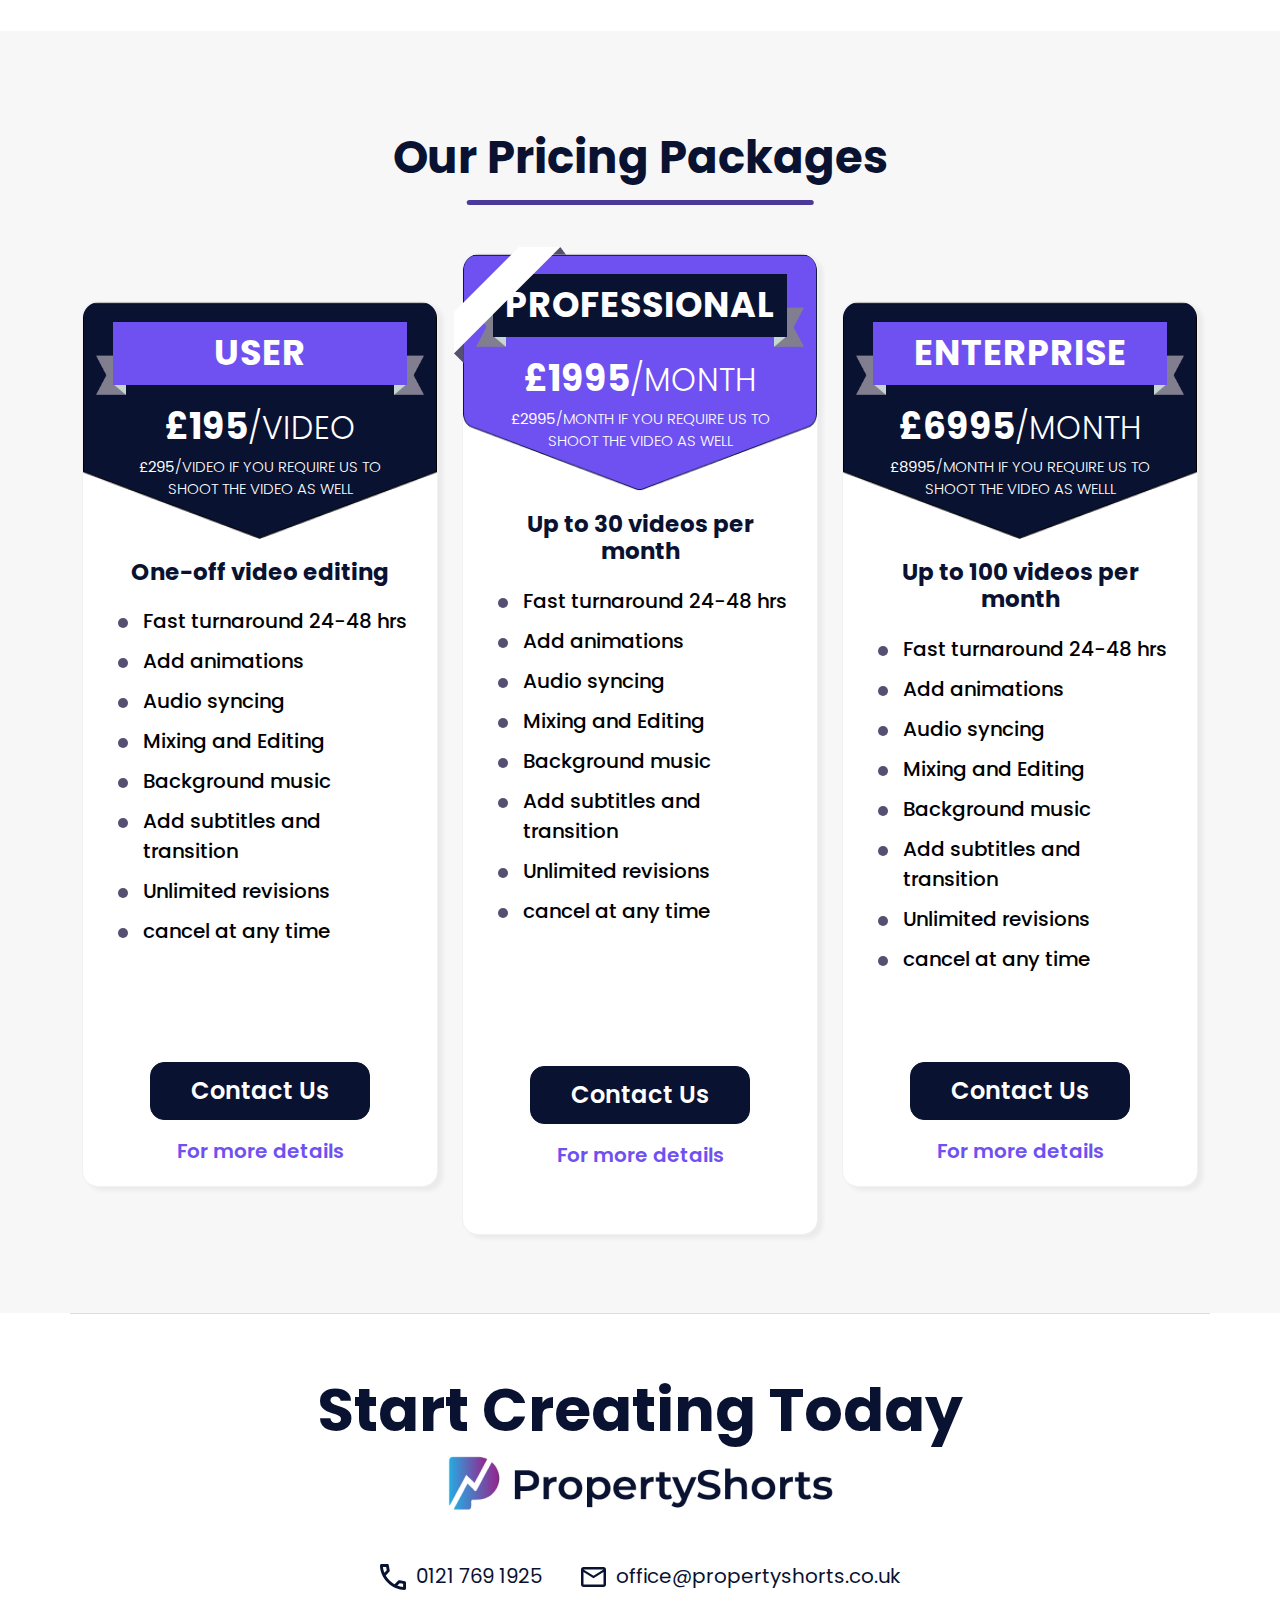
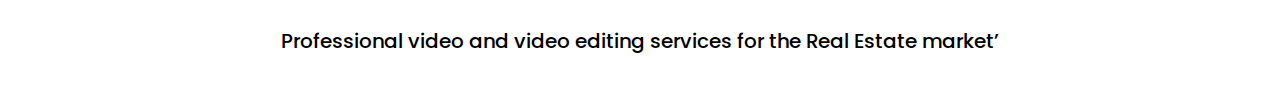
<file: Package/index.html>
<!DOCTYPE html>
<html lang="en">
<head>
    <meta charset="UTF-8">
    <meta name="viewport" content="width=device-width, initial-scale=1.0">
    <title>Property Shorts</title>
    <link rel="preconnect" href="https://fonts.googleapis.com">
    <link rel="preconnect" href="https://fonts.gstatic.com" crossorigin>
    <link href="https://fonts.googleapis.com/css2?family=Poppins:wght@400;500;600;700&family=Montserrat:wght@300;400;500;600;700&display=swap" rel="stylesheet">
    <link rel="stylesheet" href="./assets/libs/magnific-popup/magnific-popup.min.css">
    <link rel="stylesheet" href="./assets/css/slick.css">
    <link rel="stylesheet" href="./assets/css/style.min.css">
    <link rel="stylesheet" href="./assets/css/responsive.css">
</head>
<body>
    <!--start navigation area-->
    <header class="header-area" id="header_area">
        <nav class="navbar navbar-expand-xl">
            <div class="container">
                <a class="navbar-brand " href="index.html "><img src="./assets/images/logo.png" alt=" "></a>
                <button class="navbar-toggler" type="button" data-bs-toggle="collapse" data-bs-target="#main_nav" aria-expanded="false" aria-label="Toggle navigation">
                    <span class="icon-bar"></span>
                    <span class="icon-bar"></span>
                    <span class="icon-bar"></span>
                </button>
                <div class="collapse navbar-collapse" id="main_nav">
                    <ul class="navbar-nav ms-auto">
                        <li class="nav-item"><a class="active nav-link" href="tel:01217691925">
                            <span>
                                <svg width="26" height="26" viewBox="0 0 26 26" fill="none" xmlns="http://www.w3.org/2000/svg">
                                <path d="M24.4833 26C21.4741 26 18.5009 25.3442 15.5639 24.0327C12.6269 22.7211 9.95463 20.8611 7.54722 18.4528C5.13982 16.0454 3.28033 13.3731 1.96878 10.4361C0.657222 7.49907 0.000962963 4.52593 0 1.51667C0 1.08333 0.144444 0.722222 0.433333 0.433333C0.722222 0.144444 1.08333 0 1.51667 0H7.36667C7.7037 0 8.00463 0.114592 8.26944 0.343778C8.53426 0.572963 8.69074 0.843555 8.73889 1.15556L9.67778 6.21111C9.72593 6.5963 9.71389 6.9213 9.64167 7.18611C9.56944 7.45093 9.43704 7.67963 9.24444 7.87222L5.74167 11.4111C6.22315 12.3019 6.79467 13.1623 7.45622 13.9923C8.11778 14.8224 8.84626 15.6231 9.64167 16.3944C10.388 17.1407 11.1704 17.8331 11.9889 18.4716C12.8074 19.11 13.6741 19.6936 14.5889 20.2222L17.9833 16.8278C18.2 16.6111 18.4831 16.4489 18.8327 16.341C19.1822 16.2331 19.525 16.2028 19.8611 16.25L24.8444 17.2611C25.1815 17.3574 25.4583 17.5322 25.675 17.7854C25.8917 18.0387 26 18.3213 26 18.6333V24.4833C26 24.9167 25.8556 25.2778 25.5667 25.5667C25.2778 25.8556 24.9167 26 24.4833 26ZM4.36944 8.66667L6.75278 6.28333L6.13889 2.88889H2.925C3.04537 3.87593 3.21389 4.85093 3.43056 5.81389C3.64722 6.77685 3.96019 7.72778 4.36944 8.66667ZM17.2972 21.5944C18.2361 22.0037 19.1933 22.3287 20.1688 22.5694C21.1443 22.8102 22.125 22.9667 23.1111 23.0389V19.8611L19.7167 19.175L17.2972 21.5944Z" fill="#091230"/>
                                </svg>
                            </span>
                            <span>0121 769 1925</span>
                        </a></li>
                        <li class="nav-item"><a class="nav-link" href="mailto:office@propertyshorts.co.uk">
                            <span><svg width="25" height="20" viewBox="0 0 25 20" fill="none" xmlns="http://www.w3.org/2000/svg">
                                <path d="M25 2.5C25 1.125 23.875 0 22.5 0H2.5C1.125 0 0 1.125 0 2.5V17.5C0 18.875 1.125 20 2.5 20H22.5C23.875 20 25 18.875 25 17.5V2.5ZM22.5 2.5L12.5 8.75L2.5 2.5H22.5ZM22.5 17.5H2.5V5L12.5 11.25L22.5 5V17.5Z" fill="#091230"/>
                                </svg>
                            </span>
                            <span>office@propertyshorts.co.uk</span>
                        </a></li>
                        <li class="nav-item"><a class="nav-link p-0" href="./contact-us.html">
                            <span class="btn btn-dark">Contact Us</span>
                        </a></li>
                    </ul>
                </div>
            </div>
        </nav>
    </header>
    <!--end navigation area-->

    <!-- start mobile header area   -->
    <div class="mobile-header">
        <div class="container-fluid">
            <div class="row align-items-center">
                <div class="col-6">
                    <div class="site-logo">
                        <a href="index.html "><img src="./assets/images/logo.png" alt=" "></a>
                    </div>
                </div>
                <div class="col-6 text-end">
                    <div class="mobile-header-right">
                        <button class="navbar-toggler">
                            <span class="icon-bar"></span>
                            <span class="icon-bar"></span>
                            <span class="icon-bar"></span>
                        </button>
                    </div>
                </div>
            </div>
        </div>
    </div>
    <!-- end mobile header area   -->

    <!-- start offcanvas menu  -->
    <div class="offcanvas-wraper">
        <div class="container">
            <div class="row">
                <div class="col-lg-12">
                    <ul class="list-menu">
                        <li class="nav-item"><a class="active nav-link" href="tel:01217691925">
                            <span class="text-white me-3">
                                <svg width="26" height="26" viewBox="0 0 26 26" fill="none" xmlns="http://www.w3.org/2000/svg">
                                <path d="M24.4833 26C21.4741 26 18.5009 25.3442 15.5639 24.0327C12.6269 22.7211 9.95463 20.8611 7.54722 18.4528C5.13982 16.0454 3.28033 13.3731 1.96878 10.4361C0.657222 7.49907 0.000962963 4.52593 0 1.51667C0 1.08333 0.144444 0.722222 0.433333 0.433333C0.722222 0.144444 1.08333 0 1.51667 0H7.36667C7.7037 0 8.00463 0.114592 8.26944 0.343778C8.53426 0.572963 8.69074 0.843555 8.73889 1.15556L9.67778 6.21111C9.72593 6.5963 9.71389 6.9213 9.64167 7.18611C9.56944 7.45093 9.43704 7.67963 9.24444 7.87222L5.74167 11.4111C6.22315 12.3019 6.79467 13.1623 7.45622 13.9923C8.11778 14.8224 8.84626 15.6231 9.64167 16.3944C10.388 17.1407 11.1704 17.8331 11.9889 18.4716C12.8074 19.11 13.6741 19.6936 14.5889 20.2222L17.9833 16.8278C18.2 16.6111 18.4831 16.4489 18.8327 16.341C19.1822 16.2331 19.525 16.2028 19.8611 16.25L24.8444 17.2611C25.1815 17.3574 25.4583 17.5322 25.675 17.7854C25.8917 18.0387 26 18.3213 26 18.6333V24.4833C26 24.9167 25.8556 25.2778 25.5667 25.5667C25.2778 25.8556 24.9167 26 24.4833 26ZM4.36944 8.66667L6.75278 6.28333L6.13889 2.88889H2.925C3.04537 3.87593 3.21389 4.85093 3.43056 5.81389C3.64722 6.77685 3.96019 7.72778 4.36944 8.66667ZM17.2972 21.5944C18.2361 22.0037 19.1933 22.3287 20.1688 22.5694C21.1443 22.8102 22.125 22.9667 23.1111 23.0389V19.8611L19.7167 19.175L17.2972 21.5944Z" fill="currentColor"/>
                                </svg>
                            </span>
                            <span>0121 769 1925</span>
                        </a></li>
                        <li class="nav-item"><a class="nav-link" href="mailto:office@propertyshorts.co.uk">
                            <span class="text-white me-3"><svg width="25" height="20" viewBox="0 0 25 20" fill="none" xmlns="http://www.w3.org/2000/svg">
                                <path d="M25 2.5C25 1.125 23.875 0 22.5 0H2.5C1.125 0 0 1.125 0 2.5V17.5C0 18.875 1.125 20 2.5 20H22.5C23.875 20 25 18.875 25 17.5V2.5ZM22.5 2.5L12.5 8.75L2.5 2.5H22.5ZM22.5 17.5H2.5V5L12.5 11.25L22.5 5V17.5Z" fill="currentColor"/>
                                </svg>
                            </span>
                            <span>office@propertyshorts.co.uk</span>
                        </a></li>
                        <li class="nav-item"><a class="nav-link p-0" href="./contact-us.html">
                            <span class="btn btn-light w-100">Contact Us</span>
                        </a></li>
                    </ul>
                </div>
            </div>
        </div>
    </div>
    <!-- end offcanvas menu  -->

    <!-- start hero area  -->
    <section class="hero-area">
        <div class="container">
            <div class="row">
                <div class="col-lg-12">
                    <div class="hero-content video-cover">
                        <video class="hero-video" src="//cdn-cf-east.streamable.com/video/mp4/ksprd5.mp4?Expires=1707416766683&Key-Pair-Id=APKAIEYUVEN4EVB2OKEQ&Signature=cd6N-8a3fiVjN6lahdXCiq5G9DUQ6X6kx4ExCBBaSuBQWJXWSw-UWlOjzde4McYhKDoE8-JysCl5F3oYS-XX8V4qoGdUi2OkJ0FIpbjmpHtE-ohVFimihy70bRFYPmLhs8GMO4MXOtEJXaD9hkFADjaQkQH7VuQm~nFiYnXx8aK8A~su6cpoJfa0PnkevkPEUOfF1J0-vOuSSfeAY6SOx8t6llQ71ydeeLDIDJt492xvNMGG0lbeLWhYf5M2IY7K3WBoT75WkRJv36zK9Vo4ldRlkwSEs734R-gfXlHTyChkBAHyu96p2KOnYM-fbG2MYLU6iOf4ofqqUefjKJiS~Q__" 
                            poster="./assets/images/hero-bg.jpg" 
                            autoplay 
                            loop
                            muted
                            playsinline
                            disablepictureinpicture
                            disableremoteplayback
                            >
                        </video>

                        <h1>Don’t get 
                            left behind
                        </h1>

                        <div class="hero-info">
                            Videos Generate More Interest, 
                            More Leads and More Sales
                        </div>
                    </div>
                </div>
            </div>
        </div>
    </section>
    <!-- end hero area  -->

    <!-- start about area  -->
    <section class="about-area">
        <div class="container">
            <div class="row align-items-center g-3">
                <div class="col-md-6 text-start">
                    <div class="about-heading">
                        <h2 class="h1">Elevate your listings with the dynamic allure of video today</h2>
                    </div>
                </div>
                <div class="col-md-6">
                    <div class="about-content">
                        <p>Unlock the Power of Video in Real Estate! Capture attention, showcase properties in vivid detail, and engage buyers like never before. With video, immerse your audience in virtual tours, highlight unique features, and create lasting impressions. Drive faster sales, build trust, and stay ahead of the competition</p>
                    </div>
                </div>
            </div>
        </div>
    </section>
    <!-- end about area  -->

    <!-- start video slider area  -->
    <section class="video-slider-area">
        <div class="container">
            <div class="row">
                <div class="col-12">
                    <div 
                        class="slick-slider mb-4" 
                        data-slick='{
                            "slidesToShow": 3, 
                            "slidesToScroll": 1,
                            "responsive": [
                                {
                                    "breakpoint": 992,
                                    "settings": {
                                        "slidesToShow": 3
                                    }
                                },
                                {
                                    "breakpoint": 767,
                                    "settings": {
                                        "slidesToShow": 1
                                    }
                                }
                            ]
                        }' 
                        data-prev=".slick-video-slider--prev" 
                        data-next=".slick-video-slider--next"
                        >
                        <!-- Video Item -->
                        <div class="video-item">
                            <a href=" https://streamable.com/e/ksprd5" class="d-flex popup-video">
                                <video class="hover-video" 
                                    poster="./assets/images/video-1.jpg" 
                                    src="//cdn-cf-east.streamable.com/video/mp4/ksprd5.mp4?Expires=1707421506284&Key-Pair-Id=APKAIEYUVEN4EVB2OKEQ&Signature=DA7CJSuThIvgMhVTPpA9n~~lKDnkxj9MTmU1ym1KVqlD5lTdLCKudon6JSd5G85y269GbRoE8sIGQU~A1PbuaPchzAp2X8kTpO-fGiwdSsvpout301HRfhJTUbqAEgC6Jlg~cmyWcpekxb4Xo8uuJp7rqP6rvPD8hpLPGd9~FRCc8ZxUWWWKQv-a9uISE3WXTQj28B-0PuACZAAdpKfqyY9-IlnFqhDPDqrOuTGsJPmt47pATUKPwz1UJvUICT08mxlyakrtMIsKJUfuxRRXFhBFMYqNR7EoTD6wNoxKW9GljR4at5KjoegjAw9Y1VTjc8zR85M-E26cVK5s6oAwcQ__" 
                                    loop
                                    playsinline
                                    disablepictureinpicture
                                    disableremoteplayback
                                    >
                                </video>
                            </a>
                        </div>
                        <!-- Video Item -->
                        <div class="video-item">
                            <a href=" https://streamable.com/e/ivmecc" class="d-flex popup-video">
                                <video class="hover-video" 
                                    poster="./assets/images/video-2.jpg" 
                                    src="//cdn-cf-east.streamable.com/video/mp4/ivmecc.mp4?Expires=1707421452709&Key-Pair-Id=APKAIEYUVEN4EVB2OKEQ&Signature=EpeexEYP-~Eb2ms2V2b88Uam7lkPrx3U7Xag5sYdqsF2VEI~rokp-B7w7k8YX06xMqs4KTTVP6xUsyd~gQsstPjycPceCQedQNxFtnCkebbE7dMCDq8EXMk6fy7v8vcfswcpWpPJ9rSLynm-DcyZQJkxWNFYmwzfs5osWAUl3keRg9knIAhbdaVf7Qy784d4WpZ78rIex6AUww7vYMmJSw1AG1M7MiXrVmewC0n1zOxIRdrvBVFdHBFrjZWxn1UXvXQ93o1YlbVWvl~kqxXXUUFbNICWCipDGII2t~QwaOtXSmcUWQAuz1cNx9wxBNBdcnVh-ThCa6TS0LW-HiymiQ__" 
                                    loop
                                    playsinline
                                    disablepictureinpicture
                                    disableremoteplayback
                                    >
                                </video>
                            </a>
                        </div>
                        <!-- Video Item -->
                        <div class="video-item">
                            <a href=" https://streamable.com/e/4cnz2l" class="d-flex popup-video">
                                <video class="hover-video" 
                                    poster="./assets/images/video-3.jpg" 
                                    src="//cdn-cf-east.streamable.com/video/mp4/4cnz2l.mp4?Expires=1707421532738&Key-Pair-Id=APKAIEYUVEN4EVB2OKEQ&Signature=TpBk67j2SmPbHOkOj45BrRVWfjc1hMCJvh4ezyvezi0zRPZ00vHKMddEThcvpSrkp1JN4ax9sZd6WfDpYulhj6ZW2XIyzI~1xCotQDhiQAGGF3kPVunCemtZFnpZGkQ-WkOPpJsaf~Svx14os0HoEYO0hoz8YobdPHsHyi26DGlWgtisdU8kj66SFjwMOSeb7YoEDV14G7mQe~D1kJtUiruPZmUb-R8Gz3y3JYfFpDz~G872DG71WT~2c27~DVqp7pucUVglaGZbU1TpgwG2rxTd7oWcpqYhlYCGQInex-MT1yINscnF2vLP51uTZbC9oyUa2x911FIdPisGmAuhCg__" 
                                    loop
                                    playsinline
                                    disablepictureinpicture
                                    disableremoteplayback
                                    >
                                </video>
                            </a>
                        </div>
                        <!-- Video Item -->
                        <div class="video-item">
                            <a href=" https://streamable.com/e/ksprd5" class="d-flex popup-video">
                                <video class="hover-video" 
                                    poster="./assets/images/video-1.jpg" 
                                    src="//cdn-cf-east.streamable.com/video/mp4/ksprd5.mp4?Expires=1707421506284&Key-Pair-Id=APKAIEYUVEN4EVB2OKEQ&Signature=DA7CJSuThIvgMhVTPpA9n~~lKDnkxj9MTmU1ym1KVqlD5lTdLCKudon6JSd5G85y269GbRoE8sIGQU~A1PbuaPchzAp2X8kTpO-fGiwdSsvpout301HRfhJTUbqAEgC6Jlg~cmyWcpekxb4Xo8uuJp7rqP6rvPD8hpLPGd9~FRCc8ZxUWWWKQv-a9uISE3WXTQj28B-0PuACZAAdpKfqyY9-IlnFqhDPDqrOuTGsJPmt47pATUKPwz1UJvUICT08mxlyakrtMIsKJUfuxRRXFhBFMYqNR7EoTD6wNoxKW9GljR4at5KjoegjAw9Y1VTjc8zR85M-E26cVK5s6oAwcQ__" 
                                    loop
                                    playsinline
                                    disablepictureinpicture
                                    disableremoteplayback
                                    >
                                </video>
                            </a>
                        </div>
                        <!-- Video Item -->
                        <div class="video-item">
                            <a href=" https://streamable.com/e/ivmecc" class="d-flex popup-video">
                                <video class="hover-video" 
                                    poster="./assets/images/video-2.jpg" 
                                    src="//cdn-cf-east.streamable.com/video/mp4/ivmecc.mp4?Expires=1707421452709&Key-Pair-Id=APKAIEYUVEN4EVB2OKEQ&Signature=EpeexEYP-~Eb2ms2V2b88Uam7lkPrx3U7Xag5sYdqsF2VEI~rokp-B7w7k8YX06xMqs4KTTVP6xUsyd~gQsstPjycPceCQedQNxFtnCkebbE7dMCDq8EXMk6fy7v8vcfswcpWpPJ9rSLynm-DcyZQJkxWNFYmwzfs5osWAUl3keRg9knIAhbdaVf7Qy784d4WpZ78rIex6AUww7vYMmJSw1AG1M7MiXrVmewC0n1zOxIRdrvBVFdHBFrjZWxn1UXvXQ93o1YlbVWvl~kqxXXUUFbNICWCipDGII2t~QwaOtXSmcUWQAuz1cNx9wxBNBdcnVh-ThCa6TS0LW-HiymiQ__" 
                                    loop
                                    playsinline
                                    disablepictureinpicture
                                    disableremoteplayback
                                    >
                                </video>
                            </a>
                        </div>
                        <!-- Video Item -->
                        <div class="video-item">
                            <a href=" https://streamable.com/e/4cnz2l" class="d-flex popup-video">
                                <video class="hover-video" 
                                    poster="./assets/images/video-3.jpg" 
                                    src="//cdn-cf-east.streamable.com/video/mp4/4cnz2l.mp4?Expires=1707421532738&Key-Pair-Id=APKAIEYUVEN4EVB2OKEQ&Signature=TpBk67j2SmPbHOkOj45BrRVWfjc1hMCJvh4ezyvezi0zRPZ00vHKMddEThcvpSrkp1JN4ax9sZd6WfDpYulhj6ZW2XIyzI~1xCotQDhiQAGGF3kPVunCemtZFnpZGkQ-WkOPpJsaf~Svx14os0HoEYO0hoz8YobdPHsHyi26DGlWgtisdU8kj66SFjwMOSeb7YoEDV14G7mQe~D1kJtUiruPZmUb-R8Gz3y3JYfFpDz~G872DG71WT~2c27~DVqp7pucUVglaGZbU1TpgwG2rxTd7oWcpqYhlYCGQInex-MT1yINscnF2vLP51uTZbC9oyUa2x911FIdPisGmAuhCg__" 
                                    loop
                                    playsinline
                                    disablepictureinpicture
                                    disableremoteplayback
                                    >
                                </video>
                            </a>
                        </div>
                    </div>

                    <!-- CAROUSEL -->
                    <ul class="d-flex justify-content-end align-items-center gap-3">
                        <li><button type="button" class="arrow-icon btn p-0 rounded-circle shadow-none outline-0 cursor-pointer slick-video-slider--prev">
                            <svg width="50" height="50" viewBox="0 0 50 50" fill="none" xmlns="http://www.w3.org/2000/svg">
                                <path d="M25 12.5L27.2344 14.6766L18.5156 23.4375H37.5V26.5625H18.5156L27.2344 35.2703L25 37.5L12.5 25L25 12.5Z" fill="currentColor"/>
                                <path d="M25 46.875C29.3265 46.875 33.5558 45.5921 37.1531 43.1884C40.7504 40.7848 43.5542 37.3683 45.2099 33.3712C46.8655 29.3741 47.2987 24.9757 46.4547 20.7324C45.6106 16.4891 43.5272 12.5913 40.468 9.53205C37.4087 6.47277 33.5109 4.38938 29.2676 3.54533C25.0243 2.70128 20.6259 3.13448 16.6288 4.79014C12.6317 6.44581 9.21525 9.24959 6.81159 12.8469C4.40794 16.4442 3.12499 20.6735 3.12499 25C3.13161 30.7996 5.43842 36.3597 9.53934 40.4607C13.6403 44.5616 19.2004 46.8684 25 46.875ZM25 6.25001C28.7084 6.25001 32.3335 7.34968 35.4169 9.40995C38.5004 11.4702 40.9036 14.3986 42.3227 17.8247C43.7419 21.2508 44.1132 25.0208 43.3897 28.658C42.6662 32.2951 40.8805 35.636 38.2582 38.2583C35.636 40.8805 32.2951 42.6663 28.6579 43.3897C25.0208 44.1132 21.2508 43.7419 17.8247 42.3228C14.3986 40.9036 11.4702 38.5004 9.40994 35.417C7.34966 32.3335 6.24999 28.7084 6.24999 25C6.25578 20.029 8.23308 15.2632 11.7481 11.7482C15.2632 8.2331 20.029 6.2558 25 6.25001Z" fill="currentColor"/>
                            </svg>
                        </button></li>
                        <li><button type="button" class="arrow-icon btn p-0 rounded-circle shadow-none outline-0 cursor-pointer slick-video-slider--next">
                            <svg width="50" height="50" viewBox="0 0 50 50" fill="none" xmlns="http://www.w3.org/2000/svg">
                                <path d="M25 12.5L22.7656 14.6766L31.4844 23.4375H12.5V26.5625H31.4844L22.7656 35.2703L25 37.5L37.5 25L25 12.5Z" fill="currentColor"/>
                                <path d="M25 46.875C20.6735 46.875 16.4442 45.5921 12.8469 43.1884C9.24959 40.7848 6.44581 37.3683 4.79014 33.3712C3.13448 29.3741 2.70128 24.9757 3.54533 20.7324C4.38938 16.4891 6.47277 12.5913 9.53205 9.53205C12.5913 6.47277 16.4891 4.38938 20.7324 3.54533C24.9757 2.70128 29.3741 3.13448 33.3712 4.79014C37.3683 6.44581 40.7848 9.24959 43.1884 12.8469C45.5921 16.4442 46.875 20.6735 46.875 25C46.8684 30.7996 44.5616 36.3597 40.4607 40.4607C36.3597 44.5616 30.7996 46.8684 25 46.875ZM25 6.25001C21.2916 6.25001 17.6665 7.34968 14.5831 9.40995C11.4996 11.4702 9.09641 14.3986 7.67727 17.8247C6.25813 21.2508 5.88681 25.0208 6.61029 28.658C7.33376 32.2951 9.11952 35.636 11.7418 38.2583C14.364 40.8805 17.7049 42.6663 21.3421 43.3897C24.9792 44.1132 28.7492 43.7419 32.1753 42.3228C35.6014 40.9036 38.5298 38.5004 40.5901 35.417C42.6503 32.3335 43.75 28.7084 43.75 25C43.7442 20.029 41.7669 15.2632 38.2519 11.7482C34.7368 8.2331 29.971 6.2558 25 6.25001Z" fill="currentColor"/>
                            </svg>
                        </button></li>
                    </ul>
                </div>
            </div>
        </div>
    </section>
    <!-- end video slider area  -->

    <!-- start priceing area  -->
    <section class="pricing-area">
        <div class="container">
            <div class="row">
                <div class="col-lg-12 text-center">
                    <div class="section-title">
                        <h2>Our Pricing Packages</h2>
                    </div>
                </div>
            </div>
        </div>
        <div class="container">
            <div class="row gx-3 gx-xl-5">
                <div class="col-lg-12">
                    <div 
                        class="price-slider row mb-4" 
                        data-slick='{
                            "slidesToShow": 1, 
                            "slidesToScroll": 1,
                            "responsive": [
                                {
                                    "breakpoint": 767,
                                    "settings": {
                                        "slidesToShow": 1
                                    }
                                }
                            ]
                        }' 
                        data-prev=".slick-price-slider--prev" 
                        data-next=".slick-price-slider--next"
                        >
                        <!-- Single Price -->
                        <div class="single-slide col-md-4 col-xl-4">
                            <div class="single-price-item">
                                <div class="item--header">
                                    <h3 class="price-name"><span>User</span></h3>
                                    <div class="price-info">
                                        <h4 class="text-white h2 text-uppercase">£195<small class="fw-light">/Video</small></h4>
                                        <p class="text-uppercase h6 fw-light text-white lh-base"><strong>£295</strong>/video if you require us to shoot the video as well</p>
                                    </div>
                                </div>
                                <div class="item--body">
                                    <h4 class="price-label text-center">
                                        One-off video editing
                                    </h4>
        
                                    <ul class="list-block price--features">
                                        <li>Fast turnaround 24-48 hrs</li>
                                        <li>Add animations</li>
                                        <li>Audio syncing</li>
                                        <li>Mixing and Editing</li>
                                        <li>Background music</li>
                                        <li>Add subtitles and transition</li>
                                        <li>Unlimited revisions</li>
                                        <li>cancel at any time</li>
                                    </ul>
                                </div>
                                <div class="item--footer">
                                    <a href="#" class="btn btn-dark mb-3">Contact Us</a>
                                    <div>
                                        <a href="#" class="more-info fw-semibold">For more details</a>
                                    </div>
                                </div>
                            </div>
                        </div>
                        <!-- Single Price -->
                        <div class="single-slide col-md-4 col-xl-4">
                            <div class="single-price-item active">
                                <div class="item--header">
                                    <h3 class="price-name"><span>Professional</span></h3>
                                    <div class="price-info">
                                        <h4 class="text-white h2 text-uppercase">£1995<small class="fw-light">/Month</small></h4>
                                        <p class="text-uppercase h6 fw-light text-white lh-base"><strong>£2995</strong>/month if you require us to shoot the video as well</p>
                                    </div>
                                </div>
                                <div class="item--body">
                                    <h4 class="price-label text-center">
                                        Up to 30 videos per month
                                    </h4>
        
                                    <ul class="list-block price--features">
                                        <li>Fast turnaround 24-48 hrs</li>
                                        <li>Add animations</li>
                                        <li>Audio syncing</li>
                                        <li>Mixing and Editing</li>
                                        <li>Background music</li>
                                        <li>Add subtitles and transition</li>
                                        <li>Unlimited revisions</li>
                                        <li>cancel at any time</li>
                                    </ul>
                                </div>
                                <div class="item--footer">
                                    <a href="#" class="btn btn-dark mb-3">Contact Us</a>
                                    <div>
                                        <a href="#" class="more-info fw-semibold">For more details</a>
                                    </div>
                                </div>
                            </div>
                        </div>
                        <!-- Single Price -->
                        <div class="single-slide col-md-4 col-xl-4">
                            <div class="single-price-item">
                                <div class="item--header">
                                    <h3 class="price-name"><span>enterprise</span></h3>
                                    <div class="price-info">
                                        <h4 class="text-white h2 text-uppercase">£6995<small class="fw-light">/Month</small></h4>
                                        <p class="text-uppercase h6 fw-light text-white lh-base"><strong>£8995</strong>/month if you require us to shoot the video as welll</p>
                                    </div>
                                </div>
                                <div class="item--body">
                                    <h4 class="price-label text-center">
                                        Up to 100 videos per month
                                    </h4>
        
                                    <ul class="list-block price--features">
                                        <li>Fast turnaround 24-48 hrs</li>
                                        <li>Add animations</li>
                                        <li>Audio syncing</li>
                                        <li>Mixing and Editing</li>
                                        <li>Background music</li>
                                        <li>Add subtitles and transition</li>
                                        <li>Unlimited revisions</li>
                                        <li>cancel at any time</li>
                                    </ul>
                                </div>
                                <div class="item--footer">
                                    <a href="#" class="btn btn-dark mb-3">Contact Us</a>
                                    <div>
                                        <a href="#" class="more-info fw-semibold">For more details</a>
                                    </div>
                                </div>
                            </div>
                        </div>
                    </div>
                </div>
            </div>
        </div>
    </section>
    <!-- end priceing area  -->

    <!-- start footer area  -->
    <section class="footer-area">
        <div class="footer-top">
            <div class="container">
                <div class="row">
                    <div class="col-12 text-center">
                        <div class="footer-top--content">
                            <h2 class="footer-heading mb-2">Start Creating Today</h2>
                            <div class="footer-logo mb-5">
                                <img src="./assets/images/logo.png" alt="">
                            </div>
                            <ul class="list-inline list-contact">
                                <li class="list-inline-item"><a href="tel:01217691925" class="link-dark">
                                    <span>
                                        <svg width="26" height="26" viewBox="0 0 26 26" fill="none" xmlns="http://www.w3.org/2000/svg">
                                        <path d="M24.4833 26C21.4741 26 18.5009 25.3442 15.5639 24.0327C12.6269 22.7211 9.95463 20.8611 7.54722 18.4528C5.13982 16.0454 3.28033 13.3731 1.96878 10.4361C0.657222 7.49907 0.000962963 4.52593 0 1.51667C0 1.08333 0.144444 0.722222 0.433333 0.433333C0.722222 0.144444 1.08333 0 1.51667 0H7.36667C7.7037 0 8.00463 0.114592 8.26944 0.343778C8.53426 0.572963 8.69074 0.843555 8.73889 1.15556L9.67778 6.21111C9.72593 6.5963 9.71389 6.9213 9.64167 7.18611C9.56944 7.45093 9.43704 7.67963 9.24444 7.87222L5.74167 11.4111C6.22315 12.3019 6.79467 13.1623 7.45622 13.9923C8.11778 14.8224 8.84626 15.6231 9.64167 16.3944C10.388 17.1407 11.1704 17.8331 11.9889 18.4716C12.8074 19.11 13.6741 19.6936 14.5889 20.2222L17.9833 16.8278C18.2 16.6111 18.4831 16.4489 18.8327 16.341C19.1822 16.2331 19.525 16.2028 19.8611 16.25L24.8444 17.2611C25.1815 17.3574 25.4583 17.5322 25.675 17.7854C25.8917 18.0387 26 18.3213 26 18.6333V24.4833C26 24.9167 25.8556 25.2778 25.5667 25.5667C25.2778 25.8556 24.9167 26 24.4833 26ZM4.36944 8.66667L6.75278 6.28333L6.13889 2.88889H2.925C3.04537 3.87593 3.21389 4.85093 3.43056 5.81389C3.64722 6.77685 3.96019 7.72778 4.36944 8.66667ZM17.2972 21.5944C18.2361 22.0037 19.1933 22.3287 20.1688 22.5694C21.1443 22.8102 22.125 22.9667 23.1111 23.0389V19.8611L19.7167 19.175L17.2972 21.5944Z" fill="#091230"/>
                                        </svg>
                                    </span>
                                    <span>0121 769 1925</span>
                                </a></li>
                                <li class="list-inline-item"><a href="mailto:office@propertyshorts.co.uk" class="link-dark">
                                    <span><svg width="25" height="20" viewBox="0 0 25 20" fill="none" xmlns="http://www.w3.org/2000/svg">
                                        <path d="M25 2.5C25 1.125 23.875 0 22.5 0H2.5C1.125 0 0 1.125 0 2.5V17.5C0 18.875 1.125 20 2.5 20H22.5C23.875 20 25 18.875 25 17.5V2.5ZM22.5 2.5L12.5 8.75L2.5 2.5H22.5ZM22.5 17.5H2.5V5L12.5 11.25L22.5 5V17.5Z" fill="#091230"/>
                                        </svg>
                                    </span>
                                    <span>office@propertyshorts.co.uk</span>
                                </a></li>
                            </ul>
                            <div class="footer-copyright">Professional video and video editing services for the Real Estate market’</div>
                        </div>
                    </div>
                </div>
            </div>
        </div>
    </section>
    <!-- end footer area  -->



    <!-- All js here -->
    <script src="./assets/js/jquery-3.6.0-min.js "></script>
    <script src="./assets/js/jquery.sticky.js "></script>
    <script src="./assets/js/bootstrap.min.js "></script>
    <script src="./assets/js/slick.js"></script>
    <script src="./assets/libs/magnific-popup/jquery.magnific-popup.min.js"></script>
    <!-- custom js -->
    <script src="./assets/js/main.js "></script>

</body>
</html>
</file>
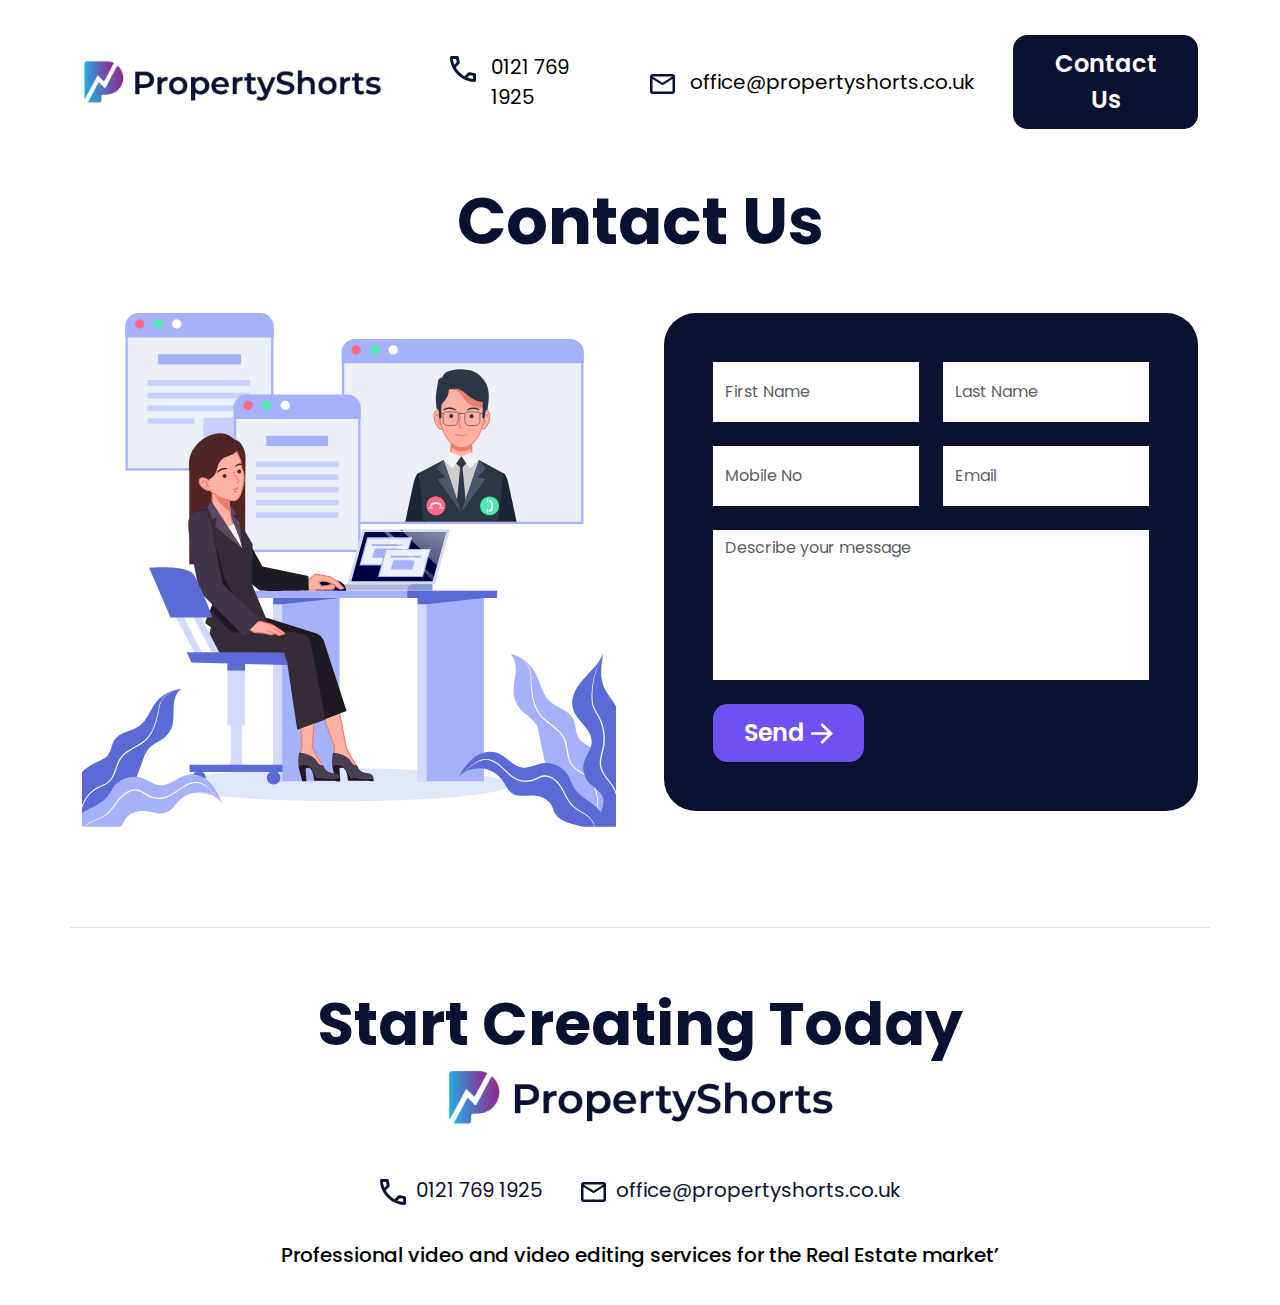
<file: html/contact-us.html>
<!DOCTYPE html>
<html lang="en">
<head>
    <meta charset="UTF-8">
    <meta name="viewport" content="width=device-width, initial-scale=1.0">
    <title>Property Shorts</title>
    <link rel="preconnect" href="https://fonts.googleapis.com">
    <link rel="preconnect" href="https://fonts.gstatic.com" crossorigin>
    <link href="https://fonts.googleapis.com/css2?family=Poppins:wght@400;500;600;700&family=Montserrat:wght@300;400;500;600;700&display=swap" rel="stylesheet">
    <link rel="stylesheet" href="../assets/css/slick.css">
    <link rel="stylesheet" href="../assets/css/style.min.css">
    <link rel="stylesheet" href="../assets/css/responsive.css">
</head>
<body>
    <!--start navigation area-->
    <header class="header-area" id="header_area">
        <nav class="navbar navbar-expand-xl">
            <div class="container">
                <a class="navbar-brand " href="index.html "><img src="../assets/images/logo.png" alt=" "></a>
                <button class="navbar-toggler" type="button" data-bs-toggle="collapse" data-bs-target="#main_nav" aria-expanded="false" aria-label="Toggle navigation">
                    <span class="icon-bar"></span>
                    <span class="icon-bar"></span>
                    <span class="icon-bar"></span>
                </button>
                <div class="collapse navbar-collapse" id="main_nav">
                    <ul class="navbar-nav ms-auto">
                        <li class="nav-item"><a class="active nav-link" href="tel:01217691925">
                            <span>
                                <svg width="26" height="26" viewBox="0 0 26 26" fill="none" xmlns="http://www.w3.org/2000/svg">
                                <path d="M24.4833 26C21.4741 26 18.5009 25.3442 15.5639 24.0327C12.6269 22.7211 9.95463 20.8611 7.54722 18.4528C5.13982 16.0454 3.28033 13.3731 1.96878 10.4361C0.657222 7.49907 0.000962963 4.52593 0 1.51667C0 1.08333 0.144444 0.722222 0.433333 0.433333C0.722222 0.144444 1.08333 0 1.51667 0H7.36667C7.7037 0 8.00463 0.114592 8.26944 0.343778C8.53426 0.572963 8.69074 0.843555 8.73889 1.15556L9.67778 6.21111C9.72593 6.5963 9.71389 6.9213 9.64167 7.18611C9.56944 7.45093 9.43704 7.67963 9.24444 7.87222L5.74167 11.4111C6.22315 12.3019 6.79467 13.1623 7.45622 13.9923C8.11778 14.8224 8.84626 15.6231 9.64167 16.3944C10.388 17.1407 11.1704 17.8331 11.9889 18.4716C12.8074 19.11 13.6741 19.6936 14.5889 20.2222L17.9833 16.8278C18.2 16.6111 18.4831 16.4489 18.8327 16.341C19.1822 16.2331 19.525 16.2028 19.8611 16.25L24.8444 17.2611C25.1815 17.3574 25.4583 17.5322 25.675 17.7854C25.8917 18.0387 26 18.3213 26 18.6333V24.4833C26 24.9167 25.8556 25.2778 25.5667 25.5667C25.2778 25.8556 24.9167 26 24.4833 26ZM4.36944 8.66667L6.75278 6.28333L6.13889 2.88889H2.925C3.04537 3.87593 3.21389 4.85093 3.43056 5.81389C3.64722 6.77685 3.96019 7.72778 4.36944 8.66667ZM17.2972 21.5944C18.2361 22.0037 19.1933 22.3287 20.1688 22.5694C21.1443 22.8102 22.125 22.9667 23.1111 23.0389V19.8611L19.7167 19.175L17.2972 21.5944Z" fill="#091230"/>
                                </svg>
                            </span>
                            <span>0121 769 1925</span>
                        </a></li>
                        <li class="nav-item"><a class="nav-link" href="mailto:office@propertyshorts.co.uk">
                            <span><svg width="25" height="20" viewBox="0 0 25 20" fill="none" xmlns="http://www.w3.org/2000/svg">
                                <path d="M25 2.5C25 1.125 23.875 0 22.5 0H2.5C1.125 0 0 1.125 0 2.5V17.5C0 18.875 1.125 20 2.5 20H22.5C23.875 20 25 18.875 25 17.5V2.5ZM22.5 2.5L12.5 8.75L2.5 2.5H22.5ZM22.5 17.5H2.5V5L12.5 11.25L22.5 5V17.5Z" fill="#091230"/>
                                </svg>
                            </span>
                            <span>office@propertyshorts.co.uk</span>
                        </a></li>
                        <li class="nav-item"><a class="nav-link p-0" href="./contact-us.html">
                            <span class="btn btn-dark">Contact Us</span>
                        </a></li>
                    </ul>
                </div>
            </div>
        </nav>
    </header>
    <!--end navigation area-->

    <!-- start mobile header area   -->
    <div class="mobile-header">
        <div class="container-fluid">
            <div class="row align-items-center">
                <div class="col-6">
                    <div class="site-logo">
                        <a href="index.html "><img src="../assets/images/logo.png" alt=" "></a>
                    </div>
                </div>
                <div class="col-6 text-end">
                    <div class="mobile-header-right">
                        <button class="navbar-toggler">
                            <span class="icon-bar"></span>
                            <span class="icon-bar"></span>
                            <span class="icon-bar"></span>
                        </button>
                    </div>
                </div>
            </div>
        </div>
    </div>
    <!-- end mobile header area   -->

    <!-- start offcanvas menu  -->
    <div class="offcanvas-wraper">
        <div class="container">
            <div class="row">
                <div class="col-lg-12">
                    <ul class="list-menu">
                        <li class="nav-item"><a class="active nav-link" href="tel:01217691925">
                            <span class="text-white me-3">
                                <svg width="26" height="26" viewBox="0 0 26 26" fill="none" xmlns="http://www.w3.org/2000/svg">
                                <path d="M24.4833 26C21.4741 26 18.5009 25.3442 15.5639 24.0327C12.6269 22.7211 9.95463 20.8611 7.54722 18.4528C5.13982 16.0454 3.28033 13.3731 1.96878 10.4361C0.657222 7.49907 0.000962963 4.52593 0 1.51667C0 1.08333 0.144444 0.722222 0.433333 0.433333C0.722222 0.144444 1.08333 0 1.51667 0H7.36667C7.7037 0 8.00463 0.114592 8.26944 0.343778C8.53426 0.572963 8.69074 0.843555 8.73889 1.15556L9.67778 6.21111C9.72593 6.5963 9.71389 6.9213 9.64167 7.18611C9.56944 7.45093 9.43704 7.67963 9.24444 7.87222L5.74167 11.4111C6.22315 12.3019 6.79467 13.1623 7.45622 13.9923C8.11778 14.8224 8.84626 15.6231 9.64167 16.3944C10.388 17.1407 11.1704 17.8331 11.9889 18.4716C12.8074 19.11 13.6741 19.6936 14.5889 20.2222L17.9833 16.8278C18.2 16.6111 18.4831 16.4489 18.8327 16.341C19.1822 16.2331 19.525 16.2028 19.8611 16.25L24.8444 17.2611C25.1815 17.3574 25.4583 17.5322 25.675 17.7854C25.8917 18.0387 26 18.3213 26 18.6333V24.4833C26 24.9167 25.8556 25.2778 25.5667 25.5667C25.2778 25.8556 24.9167 26 24.4833 26ZM4.36944 8.66667L6.75278 6.28333L6.13889 2.88889H2.925C3.04537 3.87593 3.21389 4.85093 3.43056 5.81389C3.64722 6.77685 3.96019 7.72778 4.36944 8.66667ZM17.2972 21.5944C18.2361 22.0037 19.1933 22.3287 20.1688 22.5694C21.1443 22.8102 22.125 22.9667 23.1111 23.0389V19.8611L19.7167 19.175L17.2972 21.5944Z" fill="currentColor"/>
                                </svg>
                            </span>
                            <span>+0121 769 1925</span>
                        </a></li>
                        <li class="nav-item"><a class="nav-link" href="mailto:office@propertyshorts.co.uk">
                            <span class="text-white me-3"><svg width="25" height="20" viewBox="0 0 25 20" fill="none" xmlns="http://www.w3.org/2000/svg">
                                <path d="M25 2.5C25 1.125 23.875 0 22.5 0H2.5C1.125 0 0 1.125 0 2.5V17.5C0 18.875 1.125 20 2.5 20H22.5C23.875 20 25 18.875 25 17.5V2.5ZM22.5 2.5L12.5 8.75L2.5 2.5H22.5ZM22.5 17.5H2.5V5L12.5 11.25L22.5 5V17.5Z" fill="currentColor"/>
                                </svg>
                            </span>
                            <span>office@propertyshorts.co.uk</span>
                        </a></li>
                        <li class="nav-item"><a class="nav-link p-0" href="./contact-us.html">
                            <span class="btn btn-light w-100">Contact Us</span>
                        </a></li>
                    </ul>
                </div>
            </div>
        </div>
    </div>
    <!-- end offcanvas menu  -->

    <div class="header-spacer"></div>

    <!-- start contact us   -->
    <section class="contact-us-area">
        <div class="container">
            <div class="row">
                <div class="col-lg-12">
                    <div class="section-title text-center mb-5">
                        <h2 class="h1">Contact Us</h2>
                    </div>
                </div>
            </div>
            <div class="row g-5">
                <div class="col-lg-6">
                    <img src="../assets/images/contact-banner.svg" alt="">
                </div>
                <div class="col-lg-6">
                    <div class="card card-body p-5 rounded-5 bg-dark text-white">
                        <form action="">
                            <div class="row g-4 contact-form">
                                <!-- Single Field -->
                                <div class="col-6">
                                    <div class="form-group">
                                        <input type="text" class="form-control" placeholder="First Name">
                                    </div>
                                </div>
                                <!-- Single Field -->
                                <div class="col-6">
                                    <div class="form-group">
                                        <input type="text" class="form-control" placeholder="Last Name">
                                    </div>
                                </div>
                                <!-- Single Field -->
                                <div class="col-md-6">
                                    <div class="form-group">
                                        <input type="text" class="form-control" placeholder="Mobile No">
                                    </div>
                                </div>
                                <!-- Single Field -->
                                <div class="col-md-6">
                                    <div class="form-group">
                                        <input type="email" class="form-control" placeholder="Email">
                                    </div>
                                </div>
                                <!-- Single Field -->
                                <div class="col-md-12">
                                    <div class="form-group">
                                        <textarea name="" class="form-control" id="" cols="30" rows="14" placeholder="Describe your message"></textarea>
                                    </div>
                                </div>
                                <!-- Single Field -->
                                <div class="col-md-12">
                                    <div class="btn btn-primary">
                                        <span>Send</span>
                                        <svg width="22" height="21" viewBox="0 0 22 21" fill="none" xmlns="http://www.w3.org/2000/svg">
                                            <path d="M16.7365 11.85L-5.17978e-07 11.85L-3.99961e-07 9.15004L16.7365 9.15004L9.361 1.90885L11.3053 -4.67482e-07L22 10.5L11.3052 21L9.361 19.0912L16.7365 11.85Z" fill="currentColor"/>
                                        </svg>
                                    </div>
                                </div>
                            </div>
                        </form>
                    </div>
                </div>
            </div>
        </div>
    </section>
    <!-- end hero area  -->

    <!-- start footer area  -->
    <section class="footer-area">
        <div class="footer-top">
            <div class="container">
                <div class="row">
                    <div class="col-12 text-center">
                        <div class="footer-top--content">
                            <h2 class="footer-heading mb-2">Start Creating Today</h2>
                            <div class="footer-logo mb-5">
                                <img src="../assets/images/logo.png" alt="">
                            </div>
                            <ul class="list-inline list-contact">
                                <li class="list-inline-item"><a href="tel:01217691925" class="link-dark">
                                    <span>
                                        <svg width="26" height="26" viewBox="0 0 26 26" fill="none" xmlns="http://www.w3.org/2000/svg">
                                        <path d="M24.4833 26C21.4741 26 18.5009 25.3442 15.5639 24.0327C12.6269 22.7211 9.95463 20.8611 7.54722 18.4528C5.13982 16.0454 3.28033 13.3731 1.96878 10.4361C0.657222 7.49907 0.000962963 4.52593 0 1.51667C0 1.08333 0.144444 0.722222 0.433333 0.433333C0.722222 0.144444 1.08333 0 1.51667 0H7.36667C7.7037 0 8.00463 0.114592 8.26944 0.343778C8.53426 0.572963 8.69074 0.843555 8.73889 1.15556L9.67778 6.21111C9.72593 6.5963 9.71389 6.9213 9.64167 7.18611C9.56944 7.45093 9.43704 7.67963 9.24444 7.87222L5.74167 11.4111C6.22315 12.3019 6.79467 13.1623 7.45622 13.9923C8.11778 14.8224 8.84626 15.6231 9.64167 16.3944C10.388 17.1407 11.1704 17.8331 11.9889 18.4716C12.8074 19.11 13.6741 19.6936 14.5889 20.2222L17.9833 16.8278C18.2 16.6111 18.4831 16.4489 18.8327 16.341C19.1822 16.2331 19.525 16.2028 19.8611 16.25L24.8444 17.2611C25.1815 17.3574 25.4583 17.5322 25.675 17.7854C25.8917 18.0387 26 18.3213 26 18.6333V24.4833C26 24.9167 25.8556 25.2778 25.5667 25.5667C25.2778 25.8556 24.9167 26 24.4833 26ZM4.36944 8.66667L6.75278 6.28333L6.13889 2.88889H2.925C3.04537 3.87593 3.21389 4.85093 3.43056 5.81389C3.64722 6.77685 3.96019 7.72778 4.36944 8.66667ZM17.2972 21.5944C18.2361 22.0037 19.1933 22.3287 20.1688 22.5694C21.1443 22.8102 22.125 22.9667 23.1111 23.0389V19.8611L19.7167 19.175L17.2972 21.5944Z" fill="#091230"/>
                                        </svg>
                                    </span>
                                    <span>0121 769 1925</span>
                                </a></li>
                                <li class="list-inline-item"><a href="mailto:office@propertyshorts.co.uk" class="link-dark">
                                    <span><svg width="25" height="20" viewBox="0 0 25 20" fill="none" xmlns="http://www.w3.org/2000/svg">
                                        <path d="M25 2.5C25 1.125 23.875 0 22.5 0H2.5C1.125 0 0 1.125 0 2.5V17.5C0 18.875 1.125 20 2.5 20H22.5C23.875 20 25 18.875 25 17.5V2.5ZM22.5 2.5L12.5 8.75L2.5 2.5H22.5ZM22.5 17.5H2.5V5L12.5 11.25L22.5 5V17.5Z" fill="#091230"/>
                                        </svg>
                                    </span>
                                    <span>office@propertyshorts.co.uk</span>
                                </a></li>
                            </ul>
                            <div class="footer-copyright">Professional video and video editing services for the Real Estate market’</div>
                        </div>
                    </div>
                </div>
            </div>
        </div>
    </section>
    <!-- end footer area  -->



    <!-- All js here -->
    <script src="../assets/js/jquery-3.6.0-min.js "></script>
    <script src="../assets/js/jquery.sticky.js "></script>
    <script src="../assets/js/bootstrap.min.js "></script>
    <script src="../assets/js/slick.js"></script>
    <!-- custom js -->
    <script src="../assets/js/main.js "></script>

</body>
</html>
</file>
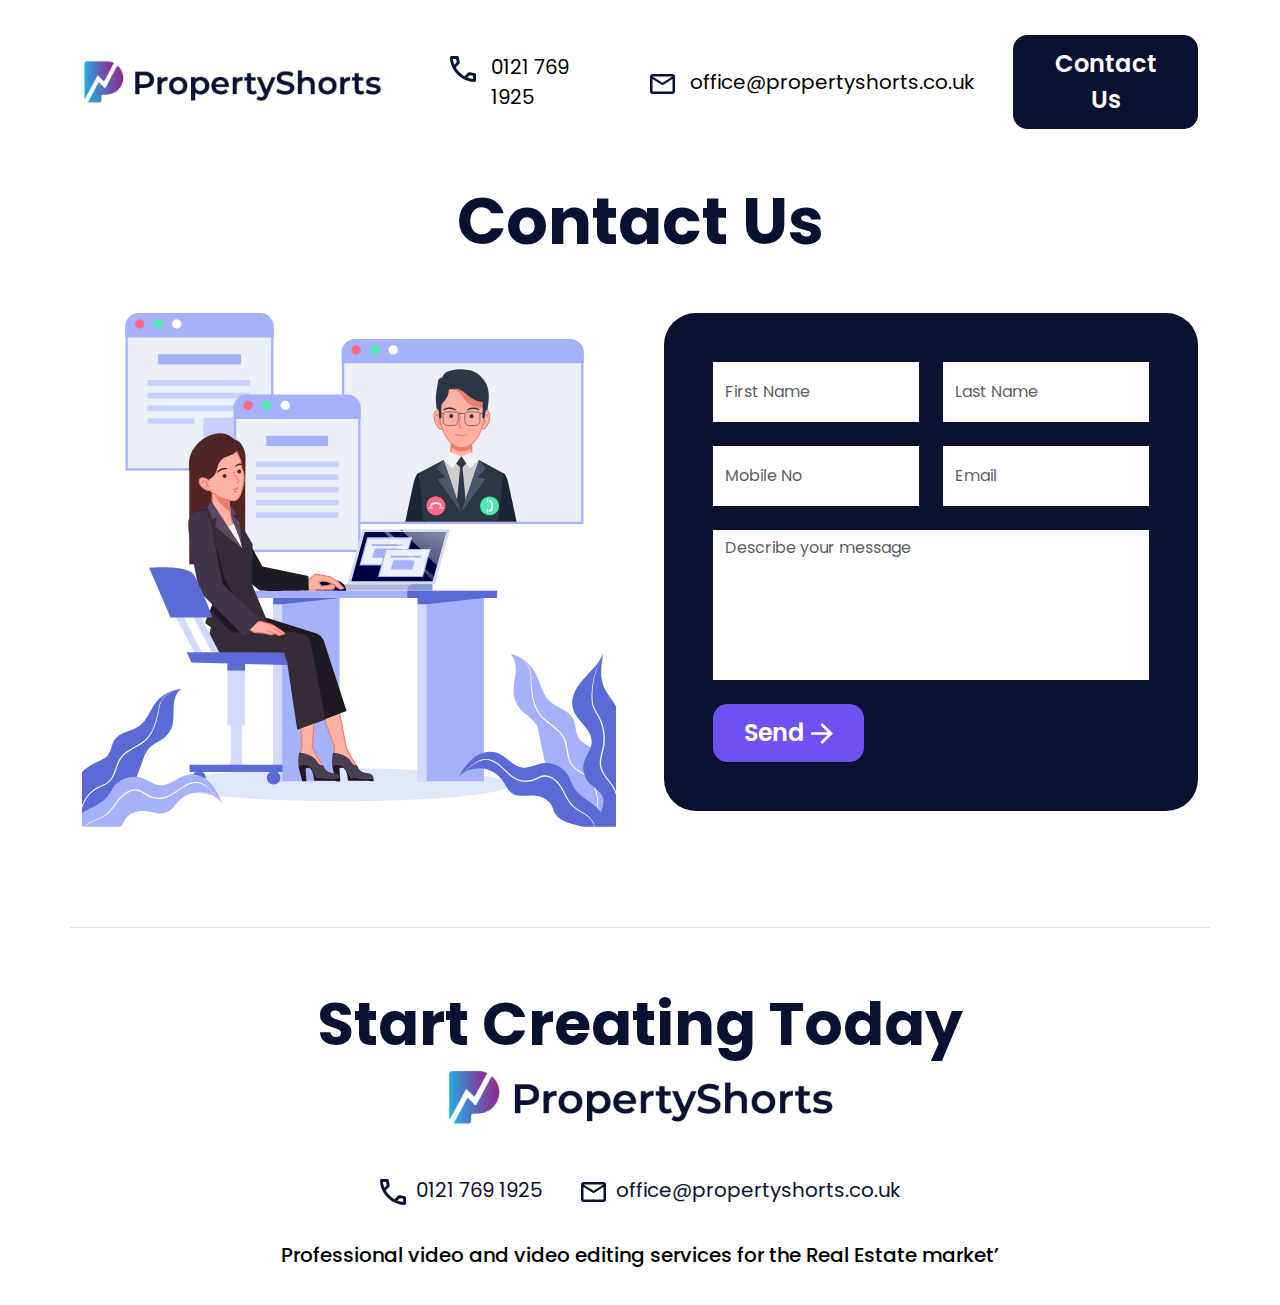
<file: Package/contact-us.html>
<!DOCTYPE html>
<html lang="en">
<head>
    <meta charset="UTF-8">
    <meta name="viewport" content="width=device-width, initial-scale=1.0">
    <title>Property Shorts</title>
    <link rel="preconnect" href="https://fonts.googleapis.com">
    <link rel="preconnect" href="https://fonts.gstatic.com" crossorigin>
    <link href="https://fonts.googleapis.com/css2?family=Poppins:wght@400;500;600;700&family=Montserrat:wght@300;400;500;600;700&display=swap" rel="stylesheet">
    <link rel="stylesheet" href="./assets/css/slick.css">
    <link rel="stylesheet" href="./assets/css/style.min.css">
    <link rel="stylesheet" href="./assets/css/responsive.css">
</head>
<body>
    <!--start navigation area-->
    <header class="header-area" id="header_area">
        <nav class="navbar navbar-expand-xl">
            <div class="container">
                <a class="navbar-brand " href="index.html "><img src="./assets/images/logo.png" alt=" "></a>
                <button class="navbar-toggler" type="button" data-bs-toggle="collapse" data-bs-target="#main_nav" aria-expanded="false" aria-label="Toggle navigation">
                    <span class="icon-bar"></span>
                    <span class="icon-bar"></span>
                    <span class="icon-bar"></span>
                </button>
                <div class="collapse navbar-collapse" id="main_nav">
                    <ul class="navbar-nav ms-auto">
                        <li class="nav-item"><a class="active nav-link" href="tel:01217691925">
                            <span>
                                <svg width="26" height="26" viewBox="0 0 26 26" fill="none" xmlns="http://www.w3.org/2000/svg">
                                <path d="M24.4833 26C21.4741 26 18.5009 25.3442 15.5639 24.0327C12.6269 22.7211 9.95463 20.8611 7.54722 18.4528C5.13982 16.0454 3.28033 13.3731 1.96878 10.4361C0.657222 7.49907 0.000962963 4.52593 0 1.51667C0 1.08333 0.144444 0.722222 0.433333 0.433333C0.722222 0.144444 1.08333 0 1.51667 0H7.36667C7.7037 0 8.00463 0.114592 8.26944 0.343778C8.53426 0.572963 8.69074 0.843555 8.73889 1.15556L9.67778 6.21111C9.72593 6.5963 9.71389 6.9213 9.64167 7.18611C9.56944 7.45093 9.43704 7.67963 9.24444 7.87222L5.74167 11.4111C6.22315 12.3019 6.79467 13.1623 7.45622 13.9923C8.11778 14.8224 8.84626 15.6231 9.64167 16.3944C10.388 17.1407 11.1704 17.8331 11.9889 18.4716C12.8074 19.11 13.6741 19.6936 14.5889 20.2222L17.9833 16.8278C18.2 16.6111 18.4831 16.4489 18.8327 16.341C19.1822 16.2331 19.525 16.2028 19.8611 16.25L24.8444 17.2611C25.1815 17.3574 25.4583 17.5322 25.675 17.7854C25.8917 18.0387 26 18.3213 26 18.6333V24.4833C26 24.9167 25.8556 25.2778 25.5667 25.5667C25.2778 25.8556 24.9167 26 24.4833 26ZM4.36944 8.66667L6.75278 6.28333L6.13889 2.88889H2.925C3.04537 3.87593 3.21389 4.85093 3.43056 5.81389C3.64722 6.77685 3.96019 7.72778 4.36944 8.66667ZM17.2972 21.5944C18.2361 22.0037 19.1933 22.3287 20.1688 22.5694C21.1443 22.8102 22.125 22.9667 23.1111 23.0389V19.8611L19.7167 19.175L17.2972 21.5944Z" fill="#091230"/>
                                </svg>
                            </span>
                            <span>0121 769 1925</span>
                        </a></li>
                        <li class="nav-item"><a class="nav-link" href="mailto:office@propertyshorts.co.uk">
                            <span><svg width="25" height="20" viewBox="0 0 25 20" fill="none" xmlns="http://www.w3.org/2000/svg">
                                <path d="M25 2.5C25 1.125 23.875 0 22.5 0H2.5C1.125 0 0 1.125 0 2.5V17.5C0 18.875 1.125 20 2.5 20H22.5C23.875 20 25 18.875 25 17.5V2.5ZM22.5 2.5L12.5 8.75L2.5 2.5H22.5ZM22.5 17.5H2.5V5L12.5 11.25L22.5 5V17.5Z" fill="#091230"/>
                                </svg>
                            </span>
                            <span>office@propertyshorts.co.uk</span>
                        </a></li>
                        <li class="nav-item"><a class="nav-link p-0" href="./contact-us.html">
                            <span class="btn btn-dark">Contact Us</span>
                        </a></li>
                    </ul>
                </div>
            </div>
        </nav>
    </header>
    <!--end navigation area-->

    <!-- start mobile header area   -->
    <div class="mobile-header">
        <div class="container-fluid">
            <div class="row align-items-center">
                <div class="col-6">
                    <div class="site-logo">
                        <a href="index.html "><img src="./assets/images/logo.png" alt=" "></a>
                    </div>
                </div>
                <div class="col-6 text-end">
                    <div class="mobile-header-right">
                        <button class="navbar-toggler">
                            <span class="icon-bar"></span>
                            <span class="icon-bar"></span>
                            <span class="icon-bar"></span>
                        </button>
                    </div>
                </div>
            </div>
        </div>
    </div>
    <!-- end mobile header area   -->

    <!-- start offcanvas menu  -->
    <div class="offcanvas-wraper">
        <div class="container">
            <div class="row">
                <div class="col-lg-12">
                    <ul class="list-menu">
                        <li class="nav-item"><a class="active nav-link" href="tel:01217691925">
                            <span class="text-white me-3">
                                <svg width="26" height="26" viewBox="0 0 26 26" fill="none" xmlns="http://www.w3.org/2000/svg">
                                <path d="M24.4833 26C21.4741 26 18.5009 25.3442 15.5639 24.0327C12.6269 22.7211 9.95463 20.8611 7.54722 18.4528C5.13982 16.0454 3.28033 13.3731 1.96878 10.4361C0.657222 7.49907 0.000962963 4.52593 0 1.51667C0 1.08333 0.144444 0.722222 0.433333 0.433333C0.722222 0.144444 1.08333 0 1.51667 0H7.36667C7.7037 0 8.00463 0.114592 8.26944 0.343778C8.53426 0.572963 8.69074 0.843555 8.73889 1.15556L9.67778 6.21111C9.72593 6.5963 9.71389 6.9213 9.64167 7.18611C9.56944 7.45093 9.43704 7.67963 9.24444 7.87222L5.74167 11.4111C6.22315 12.3019 6.79467 13.1623 7.45622 13.9923C8.11778 14.8224 8.84626 15.6231 9.64167 16.3944C10.388 17.1407 11.1704 17.8331 11.9889 18.4716C12.8074 19.11 13.6741 19.6936 14.5889 20.2222L17.9833 16.8278C18.2 16.6111 18.4831 16.4489 18.8327 16.341C19.1822 16.2331 19.525 16.2028 19.8611 16.25L24.8444 17.2611C25.1815 17.3574 25.4583 17.5322 25.675 17.7854C25.8917 18.0387 26 18.3213 26 18.6333V24.4833C26 24.9167 25.8556 25.2778 25.5667 25.5667C25.2778 25.8556 24.9167 26 24.4833 26ZM4.36944 8.66667L6.75278 6.28333L6.13889 2.88889H2.925C3.04537 3.87593 3.21389 4.85093 3.43056 5.81389C3.64722 6.77685 3.96019 7.72778 4.36944 8.66667ZM17.2972 21.5944C18.2361 22.0037 19.1933 22.3287 20.1688 22.5694C21.1443 22.8102 22.125 22.9667 23.1111 23.0389V19.8611L19.7167 19.175L17.2972 21.5944Z" fill="currentColor"/>
                                </svg>
                            </span>
                            <span>+0121 769 1925</span>
                        </a></li>
                        <li class="nav-item"><a class="nav-link" href="mailto:office@propertyshorts.co.uk">
                            <span class="text-white me-3"><svg width="25" height="20" viewBox="0 0 25 20" fill="none" xmlns="http://www.w3.org/2000/svg">
                                <path d="M25 2.5C25 1.125 23.875 0 22.5 0H2.5C1.125 0 0 1.125 0 2.5V17.5C0 18.875 1.125 20 2.5 20H22.5C23.875 20 25 18.875 25 17.5V2.5ZM22.5 2.5L12.5 8.75L2.5 2.5H22.5ZM22.5 17.5H2.5V5L12.5 11.25L22.5 5V17.5Z" fill="currentColor"/>
                                </svg>
                            </span>
                            <span>office@propertyshorts.co.uk</span>
                        </a></li>
                        <li class="nav-item"><a class="nav-link p-0" href="./contact-us.html">
                            <span class="btn btn-light w-100">Contact Us</span>
                        </a></li>
                    </ul>
                </div>
            </div>
        </div>
    </div>
    <!-- end offcanvas menu  -->

    <div class="header-spacer"></div>

    <!-- start contact us   -->
    <section class="contact-us-area">
        <div class="container">
            <div class="row">
                <div class="col-lg-12">
                    <div class="section-title text-center mb-5">
                        <h2 class="h1">Contact Us</h2>
                    </div>
                </div>
            </div>
            <div class="row g-5">
                <div class="col-lg-6">
                    <img src="./assets/images/contact-banner.svg" alt="">
                </div>
                <div class="col-lg-6">
                    <div class="card card-body p-5 rounded-5 bg-dark text-white">
                        <form action="">
                            <div class="row g-4 contact-form">
                                <!-- Single Field -->
                                <div class="col-6">
                                    <div class="form-group">
                                        <input type="text" class="form-control" placeholder="First Name">
                                    </div>
                                </div>
                                <!-- Single Field -->
                                <div class="col-6">
                                    <div class="form-group">
                                        <input type="text" class="form-control" placeholder="Last Name">
                                    </div>
                                </div>
                                <!-- Single Field -->
                                <div class="col-md-6">
                                    <div class="form-group">
                                        <input type="text" class="form-control" placeholder="Mobile No">
                                    </div>
                                </div>
                                <!-- Single Field -->
                                <div class="col-md-6">
                                    <div class="form-group">
                                        <input type="email" class="form-control" placeholder="Email">
                                    </div>
                                </div>
                                <!-- Single Field -->
                                <div class="col-md-12">
                                    <div class="form-group">
                                        <textarea name="" class="form-control" id="" cols="30" rows="14" placeholder="Describe your message"></textarea>
                                    </div>
                                </div>
                                <!-- Single Field -->
                                <div class="col-md-12">
                                    <div class="btn btn-primary">
                                        <span>Send</span>
                                        <svg width="22" height="21" viewBox="0 0 22 21" fill="none" xmlns="http://www.w3.org/2000/svg">
                                            <path d="M16.7365 11.85L-5.17978e-07 11.85L-3.99961e-07 9.15004L16.7365 9.15004L9.361 1.90885L11.3053 -4.67482e-07L22 10.5L11.3052 21L9.361 19.0912L16.7365 11.85Z" fill="currentColor"/>
                                        </svg>
                                    </div>
                                </div>
                            </div>
                        </form>
                    </div>
                </div>
            </div>
        </div>
    </section>
    <!-- end hero area  -->

    <!-- start footer area  -->
    <section class="footer-area">
        <div class="footer-top">
            <div class="container">
                <div class="row">
                    <div class="col-12 text-center">
                        <div class="footer-top--content">
                            <h2 class="footer-heading mb-2">Start Creating Today</h2>
                            <div class="footer-logo mb-5">
                                <img src="./assets/images/logo.png" alt="">
                            </div>
                            <ul class="list-inline list-contact">
                                <li class="list-inline-item"><a href="tel:01217691925" class="link-dark">
                                    <span>
                                        <svg width="26" height="26" viewBox="0 0 26 26" fill="none" xmlns="http://www.w3.org/2000/svg">
                                        <path d="M24.4833 26C21.4741 26 18.5009 25.3442 15.5639 24.0327C12.6269 22.7211 9.95463 20.8611 7.54722 18.4528C5.13982 16.0454 3.28033 13.3731 1.96878 10.4361C0.657222 7.49907 0.000962963 4.52593 0 1.51667C0 1.08333 0.144444 0.722222 0.433333 0.433333C0.722222 0.144444 1.08333 0 1.51667 0H7.36667C7.7037 0 8.00463 0.114592 8.26944 0.343778C8.53426 0.572963 8.69074 0.843555 8.73889 1.15556L9.67778 6.21111C9.72593 6.5963 9.71389 6.9213 9.64167 7.18611C9.56944 7.45093 9.43704 7.67963 9.24444 7.87222L5.74167 11.4111C6.22315 12.3019 6.79467 13.1623 7.45622 13.9923C8.11778 14.8224 8.84626 15.6231 9.64167 16.3944C10.388 17.1407 11.1704 17.8331 11.9889 18.4716C12.8074 19.11 13.6741 19.6936 14.5889 20.2222L17.9833 16.8278C18.2 16.6111 18.4831 16.4489 18.8327 16.341C19.1822 16.2331 19.525 16.2028 19.8611 16.25L24.8444 17.2611C25.1815 17.3574 25.4583 17.5322 25.675 17.7854C25.8917 18.0387 26 18.3213 26 18.6333V24.4833C26 24.9167 25.8556 25.2778 25.5667 25.5667C25.2778 25.8556 24.9167 26 24.4833 26ZM4.36944 8.66667L6.75278 6.28333L6.13889 2.88889H2.925C3.04537 3.87593 3.21389 4.85093 3.43056 5.81389C3.64722 6.77685 3.96019 7.72778 4.36944 8.66667ZM17.2972 21.5944C18.2361 22.0037 19.1933 22.3287 20.1688 22.5694C21.1443 22.8102 22.125 22.9667 23.1111 23.0389V19.8611L19.7167 19.175L17.2972 21.5944Z" fill="#091230"/>
                                        </svg>
                                    </span>
                                    <span>0121 769 1925</span>
                                </a></li>
                                <li class="list-inline-item"><a href="mailto:office@propertyshorts.co.uk" class="link-dark">
                                    <span><svg width="25" height="20" viewBox="0 0 25 20" fill="none" xmlns="http://www.w3.org/2000/svg">
                                        <path d="M25 2.5C25 1.125 23.875 0 22.5 0H2.5C1.125 0 0 1.125 0 2.5V17.5C0 18.875 1.125 20 2.5 20H22.5C23.875 20 25 18.875 25 17.5V2.5ZM22.5 2.5L12.5 8.75L2.5 2.5H22.5ZM22.5 17.5H2.5V5L12.5 11.25L22.5 5V17.5Z" fill="#091230"/>
                                        </svg>
                                    </span>
                                    <span>office@propertyshorts.co.uk</span>
                                </a></li>
                            </ul>
                            <div class="footer-copyright">Professional video and video editing services for the Real Estate market’</div>
                        </div>
                    </div>
                </div>
            </div>
        </div>
    </section>
    <!-- end footer area  -->



    <!-- All js here -->
    <script src="./assets/js/jquery-3.6.0-min.js "></script>
    <script src="./assets/js/jquery.sticky.js "></script>
    <script src="./assets/js/bootstrap.min.js "></script>
    <script src="./assets/js/slick.js"></script>
    <!-- custom js -->
    <script src="./assets/js/main.js "></script>

</body>
</html>
</file>
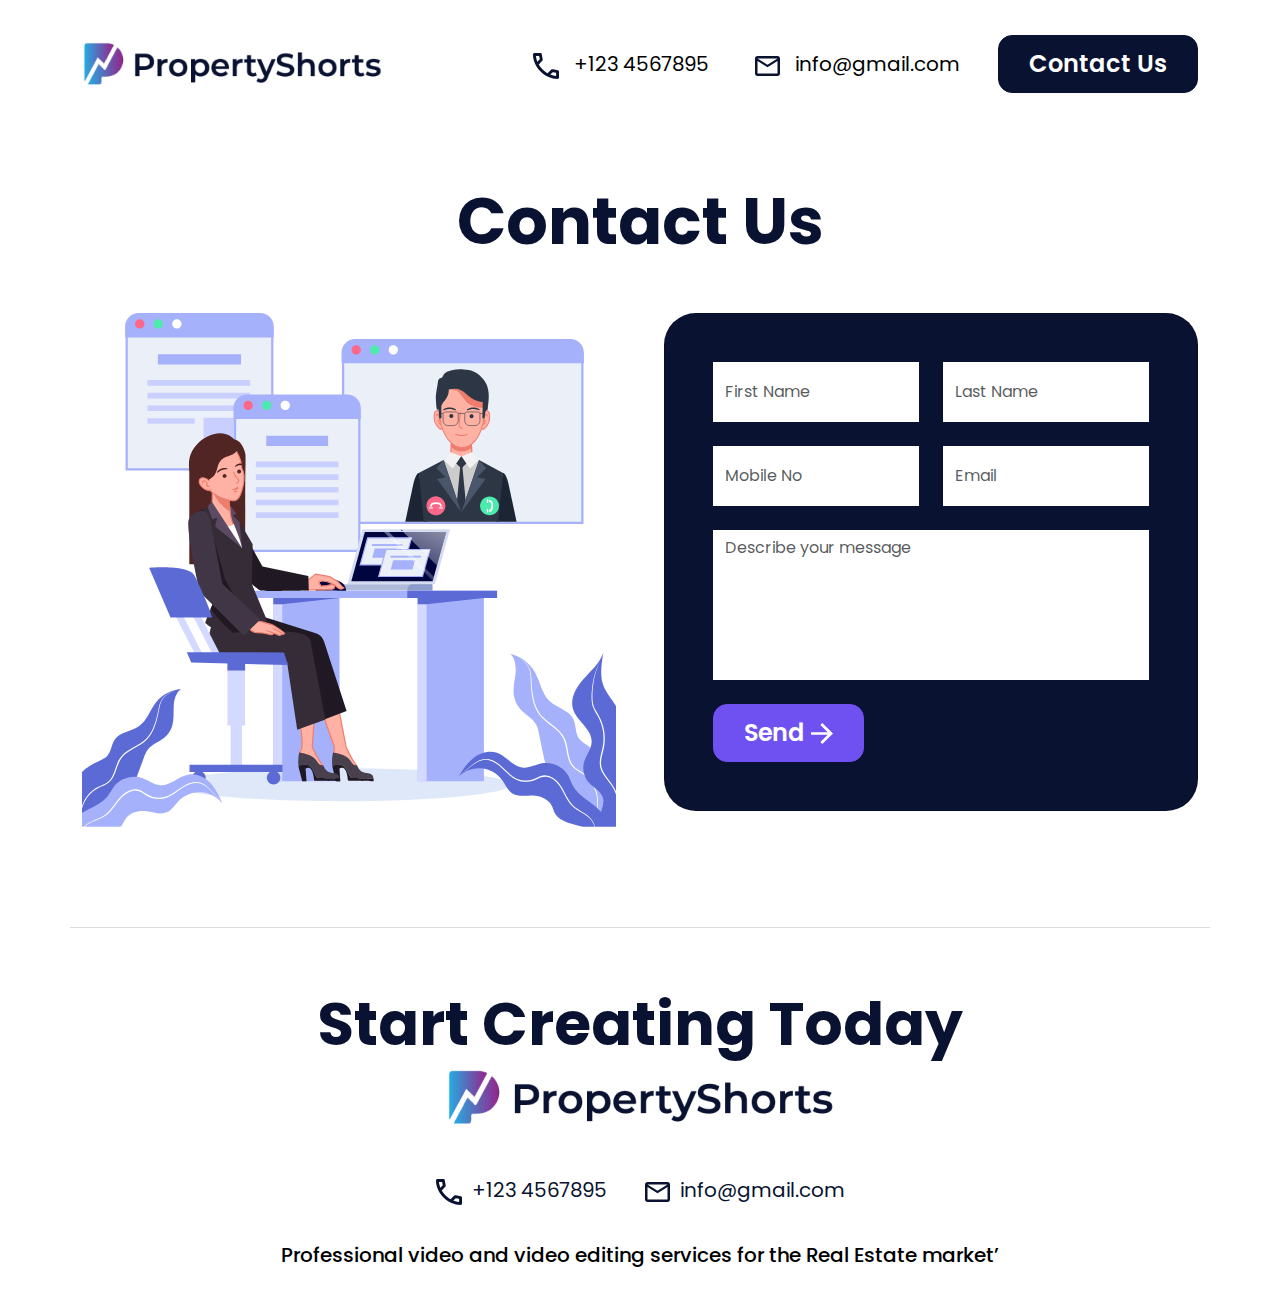
<file: Package-2/Package/contact-us.html>
<!DOCTYPE html>
<html lang="en">
<head>
    <meta charset="UTF-8">
    <meta name="viewport" content="width=device-width, initial-scale=1.0">
    <title>Property Shorts</title>
    <link rel="preconnect" href="https://fonts.googleapis.com">
    <link rel="preconnect" href="https://fonts.gstatic.com" crossorigin>
    <link href="https://fonts.googleapis.com/css2?family=Poppins:wght@400;500;600;700&family=Montserrat:wght@300;400;500;600;700&display=swap" rel="stylesheet">
    <link rel="stylesheet" href="./assets/css/slick.css">
    <link rel="stylesheet" href="./assets/css/style.min.css">
    <link rel="stylesheet" href="./assets/css/responsive.css">
</head>
<body>
    <!--start navigation area-->
    <header class="header-area" id="header_area">
        <nav class="navbar navbar-expand-xl">
            <div class="container">
                <a class="navbar-brand " href="index.html "><img src="./assets/images/logo.png" alt=" "></a>
                <button class="navbar-toggler" type="button" data-bs-toggle="collapse" data-bs-target="#main_nav" aria-expanded="false" aria-label="Toggle navigation">
                    <span class="icon-bar"></span>
                    <span class="icon-bar"></span>
                    <span class="icon-bar"></span>
                </button>
                <div class="collapse navbar-collapse" id="main_nav">
                    <ul class="navbar-nav ms-auto">
                        <li class="nav-item"><a class="active nav-link" href="tel:+123 4567895">
                            <span>
                                <svg width="26" height="26" viewBox="0 0 26 26" fill="none" xmlns="http://www.w3.org/2000/svg">
                                <path d="M24.4833 26C21.4741 26 18.5009 25.3442 15.5639 24.0327C12.6269 22.7211 9.95463 20.8611 7.54722 18.4528C5.13982 16.0454 3.28033 13.3731 1.96878 10.4361C0.657222 7.49907 0.000962963 4.52593 0 1.51667C0 1.08333 0.144444 0.722222 0.433333 0.433333C0.722222 0.144444 1.08333 0 1.51667 0H7.36667C7.7037 0 8.00463 0.114592 8.26944 0.343778C8.53426 0.572963 8.69074 0.843555 8.73889 1.15556L9.67778 6.21111C9.72593 6.5963 9.71389 6.9213 9.64167 7.18611C9.56944 7.45093 9.43704 7.67963 9.24444 7.87222L5.74167 11.4111C6.22315 12.3019 6.79467 13.1623 7.45622 13.9923C8.11778 14.8224 8.84626 15.6231 9.64167 16.3944C10.388 17.1407 11.1704 17.8331 11.9889 18.4716C12.8074 19.11 13.6741 19.6936 14.5889 20.2222L17.9833 16.8278C18.2 16.6111 18.4831 16.4489 18.8327 16.341C19.1822 16.2331 19.525 16.2028 19.8611 16.25L24.8444 17.2611C25.1815 17.3574 25.4583 17.5322 25.675 17.7854C25.8917 18.0387 26 18.3213 26 18.6333V24.4833C26 24.9167 25.8556 25.2778 25.5667 25.5667C25.2778 25.8556 24.9167 26 24.4833 26ZM4.36944 8.66667L6.75278 6.28333L6.13889 2.88889H2.925C3.04537 3.87593 3.21389 4.85093 3.43056 5.81389C3.64722 6.77685 3.96019 7.72778 4.36944 8.66667ZM17.2972 21.5944C18.2361 22.0037 19.1933 22.3287 20.1688 22.5694C21.1443 22.8102 22.125 22.9667 23.1111 23.0389V19.8611L19.7167 19.175L17.2972 21.5944Z" fill="#091230"/>
                                </svg>
                            </span>
                            <span>+123 4567895</span>
                        </a></li>
                        <li class="nav-item"><a class="nav-link" href="mailto:info@gmail.com">
                            <span><svg width="25" height="20" viewBox="0 0 25 20" fill="none" xmlns="http://www.w3.org/2000/svg">
                                <path d="M25 2.5C25 1.125 23.875 0 22.5 0H2.5C1.125 0 0 1.125 0 2.5V17.5C0 18.875 1.125 20 2.5 20H22.5C23.875 20 25 18.875 25 17.5V2.5ZM22.5 2.5L12.5 8.75L2.5 2.5H22.5ZM22.5 17.5H2.5V5L12.5 11.25L22.5 5V17.5Z" fill="#091230"/>
                                </svg>
                            </span>
                            <span>info@gmail.com</span>
                        </a></li>
                        <li class="nav-item"><a class="nav-link p-0" href="./contact-us.html">
                            <span class="btn btn-dark">Contact Us</span>
                        </a></li>
                    </ul>
                </div>
            </div>
        </nav>
    </header>
    <!--end navigation area-->

    <!-- start mobile header area   -->
    <div class="mobile-header">
        <div class="container-fluid">
            <div class="row align-items-center">
                <div class="col-6">
                    <div class="site-logo">
                        <a href="index.html "><img src="./assets/images/logo.png" alt=" "></a>
                    </div>
                </div>
                <div class="col-6 text-end">
                    <div class="mobile-header-right">
                        <button class="navbar-toggler">
                            <span class="icon-bar"></span>
                            <span class="icon-bar"></span>
                            <span class="icon-bar"></span>
                        </button>
                    </div>
                </div>
            </div>
        </div>
    </div>
    <!-- end mobile header area   -->

    <!-- start offcanvas menu  -->
    <div class="offcanvas-wraper">
        <div class="container">
            <div class="row">
                <div class="col-lg-12">
                    <ul class="list-menu">
                        <li class="nav-item"><a class="active nav-link" href="tel:+123 4567895">
                            <span class="text-white me-3">
                                <svg width="26" height="26" viewBox="0 0 26 26" fill="none" xmlns="http://www.w3.org/2000/svg">
                                <path d="M24.4833 26C21.4741 26 18.5009 25.3442 15.5639 24.0327C12.6269 22.7211 9.95463 20.8611 7.54722 18.4528C5.13982 16.0454 3.28033 13.3731 1.96878 10.4361C0.657222 7.49907 0.000962963 4.52593 0 1.51667C0 1.08333 0.144444 0.722222 0.433333 0.433333C0.722222 0.144444 1.08333 0 1.51667 0H7.36667C7.7037 0 8.00463 0.114592 8.26944 0.343778C8.53426 0.572963 8.69074 0.843555 8.73889 1.15556L9.67778 6.21111C9.72593 6.5963 9.71389 6.9213 9.64167 7.18611C9.56944 7.45093 9.43704 7.67963 9.24444 7.87222L5.74167 11.4111C6.22315 12.3019 6.79467 13.1623 7.45622 13.9923C8.11778 14.8224 8.84626 15.6231 9.64167 16.3944C10.388 17.1407 11.1704 17.8331 11.9889 18.4716C12.8074 19.11 13.6741 19.6936 14.5889 20.2222L17.9833 16.8278C18.2 16.6111 18.4831 16.4489 18.8327 16.341C19.1822 16.2331 19.525 16.2028 19.8611 16.25L24.8444 17.2611C25.1815 17.3574 25.4583 17.5322 25.675 17.7854C25.8917 18.0387 26 18.3213 26 18.6333V24.4833C26 24.9167 25.8556 25.2778 25.5667 25.5667C25.2778 25.8556 24.9167 26 24.4833 26ZM4.36944 8.66667L6.75278 6.28333L6.13889 2.88889H2.925C3.04537 3.87593 3.21389 4.85093 3.43056 5.81389C3.64722 6.77685 3.96019 7.72778 4.36944 8.66667ZM17.2972 21.5944C18.2361 22.0037 19.1933 22.3287 20.1688 22.5694C21.1443 22.8102 22.125 22.9667 23.1111 23.0389V19.8611L19.7167 19.175L17.2972 21.5944Z" fill="currentColor"/>
                                </svg>
                            </span>
                            <span>+123 4567895</span>
                        </a></li>
                        <li class="nav-item"><a class="nav-link" href="mailto:info@gmail.com">
                            <span class="text-white me-3"><svg width="25" height="20" viewBox="0 0 25 20" fill="none" xmlns="http://www.w3.org/2000/svg">
                                <path d="M25 2.5C25 1.125 23.875 0 22.5 0H2.5C1.125 0 0 1.125 0 2.5V17.5C0 18.875 1.125 20 2.5 20H22.5C23.875 20 25 18.875 25 17.5V2.5ZM22.5 2.5L12.5 8.75L2.5 2.5H22.5ZM22.5 17.5H2.5V5L12.5 11.25L22.5 5V17.5Z" fill="currentColor"/>
                                </svg>
                            </span>
                            <span>info@gmail.com</span>
                        </a></li>
                        <li class="nav-item"><a class="nav-link p-0" href="./contact-us.html">
                            <span class="btn btn-light w-100">Contact Us</span>
                        </a></li>
                    </ul>
                </div>
            </div>
        </div>
    </div>
    <!-- end offcanvas menu  -->

    <div class="header-spacer"></div>

    <!-- start contact us   -->
    <section class="contact-us-area">
        <div class="container">
            <div class="row">
                <div class="col-lg-12">
                    <div class="section-title text-center mb-5">
                        <h2 class="h1">Contact Us</h2>
                    </div>
                </div>
            </div>
            <div class="row g-5">
                <div class="col-lg-6">
                    <img src="./assets/images/contact-banner.svg" alt="">
                </div>
                <div class="col-lg-6">
                    <div class="card card-body p-5 rounded-5 bg-dark text-white">
                        <form action="">
                            <div class="row g-4 contact-form">
                                <!-- Single Field -->
                                <div class="col-6">
                                    <div class="form-group">
                                        <input type="text" class="form-control" placeholder="First Name">
                                    </div>
                                </div>
                                <!-- Single Field -->
                                <div class="col-6">
                                    <div class="form-group">
                                        <input type="text" class="form-control" placeholder="Last Name">
                                    </div>
                                </div>
                                <!-- Single Field -->
                                <div class="col-md-6">
                                    <div class="form-group">
                                        <input type="text" class="form-control" placeholder="Mobile No">
                                    </div>
                                </div>
                                <!-- Single Field -->
                                <div class="col-md-6">
                                    <div class="form-group">
                                        <input type="email" class="form-control" placeholder="Email">
                                    </div>
                                </div>
                                <!-- Single Field -->
                                <div class="col-md-12">
                                    <div class="form-group">
                                        <textarea name="" class="form-control" id="" cols="30" rows="14" placeholder="Describe your message"></textarea>
                                    </div>
                                </div>
                                <!-- Single Field -->
                                <div class="col-md-12">
                                    <div class="btn btn-primary">
                                        <span>Send</span>
                                        <svg width="22" height="21" viewBox="0 0 22 21" fill="none" xmlns="http://www.w3.org/2000/svg">
                                            <path d="M16.7365 11.85L-5.17978e-07 11.85L-3.99961e-07 9.15004L16.7365 9.15004L9.361 1.90885L11.3053 -4.67482e-07L22 10.5L11.3052 21L9.361 19.0912L16.7365 11.85Z" fill="currentColor"/>
                                        </svg>
                                    </div>
                                </div>
                            </div>
                        </form>
                    </div>
                </div>
            </div>
        </div>
    </section>
    <!-- end hero area  -->

    <!-- start footer area  -->
    <section class="footer-area">
        <div class="footer-top">
            <div class="container">
                <div class="row">
                    <div class="col-12 text-center">
                        <div class="footer-top--content">
                            <h2 class="footer-heading mb-2">Start Creating Today</h2>
                            <div class="footer-logo mb-5">
                                <img src="./assets/images/logo.png" alt="">
                            </div>
                            <ul class="list-inline list-contact">
                                <li class="list-inline-item"><a href="#" class="link-dark">
                                    <span>
                                        <svg width="26" height="26" viewBox="0 0 26 26" fill="none" xmlns="http://www.w3.org/2000/svg">
                                        <path d="M24.4833 26C21.4741 26 18.5009 25.3442 15.5639 24.0327C12.6269 22.7211 9.95463 20.8611 7.54722 18.4528C5.13982 16.0454 3.28033 13.3731 1.96878 10.4361C0.657222 7.49907 0.000962963 4.52593 0 1.51667C0 1.08333 0.144444 0.722222 0.433333 0.433333C0.722222 0.144444 1.08333 0 1.51667 0H7.36667C7.7037 0 8.00463 0.114592 8.26944 0.343778C8.53426 0.572963 8.69074 0.843555 8.73889 1.15556L9.67778 6.21111C9.72593 6.5963 9.71389 6.9213 9.64167 7.18611C9.56944 7.45093 9.43704 7.67963 9.24444 7.87222L5.74167 11.4111C6.22315 12.3019 6.79467 13.1623 7.45622 13.9923C8.11778 14.8224 8.84626 15.6231 9.64167 16.3944C10.388 17.1407 11.1704 17.8331 11.9889 18.4716C12.8074 19.11 13.6741 19.6936 14.5889 20.2222L17.9833 16.8278C18.2 16.6111 18.4831 16.4489 18.8327 16.341C19.1822 16.2331 19.525 16.2028 19.8611 16.25L24.8444 17.2611C25.1815 17.3574 25.4583 17.5322 25.675 17.7854C25.8917 18.0387 26 18.3213 26 18.6333V24.4833C26 24.9167 25.8556 25.2778 25.5667 25.5667C25.2778 25.8556 24.9167 26 24.4833 26ZM4.36944 8.66667L6.75278 6.28333L6.13889 2.88889H2.925C3.04537 3.87593 3.21389 4.85093 3.43056 5.81389C3.64722 6.77685 3.96019 7.72778 4.36944 8.66667ZM17.2972 21.5944C18.2361 22.0037 19.1933 22.3287 20.1688 22.5694C21.1443 22.8102 22.125 22.9667 23.1111 23.0389V19.8611L19.7167 19.175L17.2972 21.5944Z" fill="#091230"/>
                                        </svg>
                                    </span>
                                    <span>+123 4567895</span>
                                </a></li>
                                <li class="list-inline-item"><a href="#" class="link-dark">
                                    <span><svg width="25" height="20" viewBox="0 0 25 20" fill="none" xmlns="http://www.w3.org/2000/svg">
                                        <path d="M25 2.5C25 1.125 23.875 0 22.5 0H2.5C1.125 0 0 1.125 0 2.5V17.5C0 18.875 1.125 20 2.5 20H22.5C23.875 20 25 18.875 25 17.5V2.5ZM22.5 2.5L12.5 8.75L2.5 2.5H22.5ZM22.5 17.5H2.5V5L12.5 11.25L22.5 5V17.5Z" fill="#091230"/>
                                        </svg>
                                    </span>
                                    <span>info@gmail.com</span>
                                </a></li>
                            </ul>
                            <div class="footer-copyright">Professional video and video editing services for the Real Estate market’</div>
                        </div>
                    </div>
                </div>
            </div>
        </div>
    </section>
    <!-- end footer area  -->



    <!-- All js here -->
    <script src="./assets/js/jquery-3.6.0-min.js "></script>
    <script src="./assets/js/jquery.sticky.js "></script>
    <script src="./assets/js/bootstrap.min.js "></script>
    <script src="./assets/js/slick.js"></script>
    <!-- custom js -->
    <script src="./assets/js/main.js "></script>

</body>
</html>
</file>
<file: assets/css/responsive.css>
@media (min-width: 640px) {
 }
 
 @media (min-width: 768px) {

 }
 
 @media (min-width: 992px) {

 }
 
 @media (min-width: 1366px) {
    
 }
 @media (min-width: 1440px) {
     
 }
 @media (min-width: 1580px) {
     
 }
 @media (min-width: 1680px) {
     
 }
 
 /* max width  */
 @media (max-width: 1680px) {
    
 }
 
 @media (max-width: 1440px) {
     
 }
 
 @media (max-width: 1399px) {

 }
 
 @media (max-width: 1200px) {}
 
 @media (max-width: 1199px) {
    .header-area {
        display: none;
    }
    .mobile-header {
        display: block;
    }
    
    .mobile-header-right {
        display: flex;
        align-items: center;
        justify-content: flex-end;
    }
    .navbar-toggler {
        border: none;
        border-radius: 0px;
        padding: 0px;
        cursor: pointer;
        background: transparent;
        padding: 0;
        border-radius: 0;
        margin-left: 5px;
    }
    .navbar-toggler:focus {
        outline: none;
        box-shadow: none;
    }
    .navbar-toggler span {
        display: block;
        width: 25px;
        height: 3px;
        background: #272727;
        margin: auto;
        margin-bottom: 4px;
        transition: all 400ms linear;
        cursor: pointer;
    }
    .navbar-toggler span:last-child {
        margin-bottom: 0;
    }
    .navbar-toggler span:nth-child(2) {
        opacity: 1;
    }
    .navbar-toggler.active span:nth-child(2) {
        opacity: 0;
    }
    .navbar-toggler.active span:first-child {
        transform: rotate(-45deg);
        position: relative;
        top: 7.5px;
    }
    .navbar-toggler.active span:last-child {
        transform: rotate(45deg);
        bottom: 6px;
        position: relative;
    }
    .offcanvas-wraper {
        display: block;
    }
 }
 
 
 @media (max-width: 991px) {
 }
 
 @media (max-width: 767px) {
 }
 
 @media (max-width: 575px) {
 }
 
 @media (max-width: 425px) {
 }
 
 @media (max-width: 400px) {
}
</file>
<file: Package/assets/css/responsive.css>
@media (min-width: 640px) {
 }
 
 @media (min-width: 768px) {

 }
 
 @media (min-width: 992px) {

 }
 
 @media (min-width: 1366px) {
    
 }
 @media (min-width: 1440px) {
     
 }
 @media (min-width: 1580px) {
     
 }
 @media (min-width: 1680px) {
     
 }
 
 /* max width  */
 @media (max-width: 1680px) {
    
 }
 
 @media (max-width: 1440px) {
     
 }
 
 @media (max-width: 1399px) {

 }
 
 @media (max-width: 1200px) {}
 
 @media (max-width: 1199px) {
    .header-area {
        display: none;
    }
    .mobile-header {
        display: block;
    }
    
    .mobile-header-right {
        display: flex;
        align-items: center;
        justify-content: flex-end;
    }
    .navbar-toggler {
        border: none;
        border-radius: 0px;
        padding: 0px;
        cursor: pointer;
        background: transparent;
        padding: 0;
        border-radius: 0;
        margin-left: 5px;
    }
    .navbar-toggler:focus {
        outline: none;
        box-shadow: none;
    }
    .navbar-toggler span {
        display: block;
        width: 25px;
        height: 3px;
        background: #272727;
        margin: auto;
        margin-bottom: 4px;
        transition: all 400ms linear;
        cursor: pointer;
    }
    .navbar-toggler span:last-child {
        margin-bottom: 0;
    }
    .navbar-toggler span:nth-child(2) {
        opacity: 1;
    }
    .navbar-toggler.active span:nth-child(2) {
        opacity: 0;
    }
    .navbar-toggler.active span:first-child {
        transform: rotate(-45deg);
        position: relative;
        top: 7.5px;
    }
    .navbar-toggler.active span:last-child {
        transform: rotate(45deg);
        bottom: 6px;
        position: relative;
    }
    .offcanvas-wraper {
        display: block;
    }
 }
 
 
 @media (max-width: 991px) {
 }
 
 @media (max-width: 767px) {
 }
 
 @media (max-width: 575px) {
 }
 
 @media (max-width: 425px) {
 }
 
 @media (max-width: 400px) {
}
</file>
<file: Package-2/Package/assets/css/responsive.css>
@media (min-width: 640px) {
 }
 
 @media (min-width: 768px) {

 }
 
 @media (min-width: 992px) {

 }
 
 @media (min-width: 1366px) {
    
 }
 @media (min-width: 1440px) {
     
 }
 @media (min-width: 1580px) {
     
 }
 @media (min-width: 1680px) {
     
 }
 
 /* max width  */
 @media (max-width: 1680px) {
    
 }
 
 @media (max-width: 1440px) {
     
 }
 
 @media (max-width: 1399px) {

 }
 
 @media (max-width: 1200px) {}
 
 @media (max-width: 1199px) {
    .header-area {
        display: none;
    }
    .mobile-header {
        display: block;
    }
    
    .mobile-header-right {
        display: flex;
        align-items: center;
        justify-content: flex-end;
    }
    .navbar-toggler {
        border: none;
        border-radius: 0px;
        padding: 0px;
        cursor: pointer;
        background: transparent;
        padding: 0;
        border-radius: 0;
        margin-left: 5px;
    }
    .navbar-toggler:focus {
        outline: none;
        box-shadow: none;
    }
    .navbar-toggler span {
        display: block;
        width: 25px;
        height: 3px;
        background: #272727;
        margin: auto;
        margin-bottom: 4px;
        transition: all 400ms linear;
        cursor: pointer;
    }
    .navbar-toggler span:last-child {
        margin-bottom: 0;
    }
    .navbar-toggler span:nth-child(2) {
        opacity: 1;
    }
    .navbar-toggler.active span:nth-child(2) {
        opacity: 0;
    }
    .navbar-toggler.active span:first-child {
        transform: rotate(-45deg);
        position: relative;
        top: 7.5px;
    }
    .navbar-toggler.active span:last-child {
        transform: rotate(45deg);
        bottom: 6px;
        position: relative;
    }
    .offcanvas-wraper {
        display: block;
    }
 }
 
 
 @media (max-width: 991px) {
 }
 
 @media (max-width: 767px) {
 }
 
 @media (max-width: 575px) {
 }
 
 @media (max-width: 425px) {
 }
 
 @media (max-width: 400px) {
}
</file>
